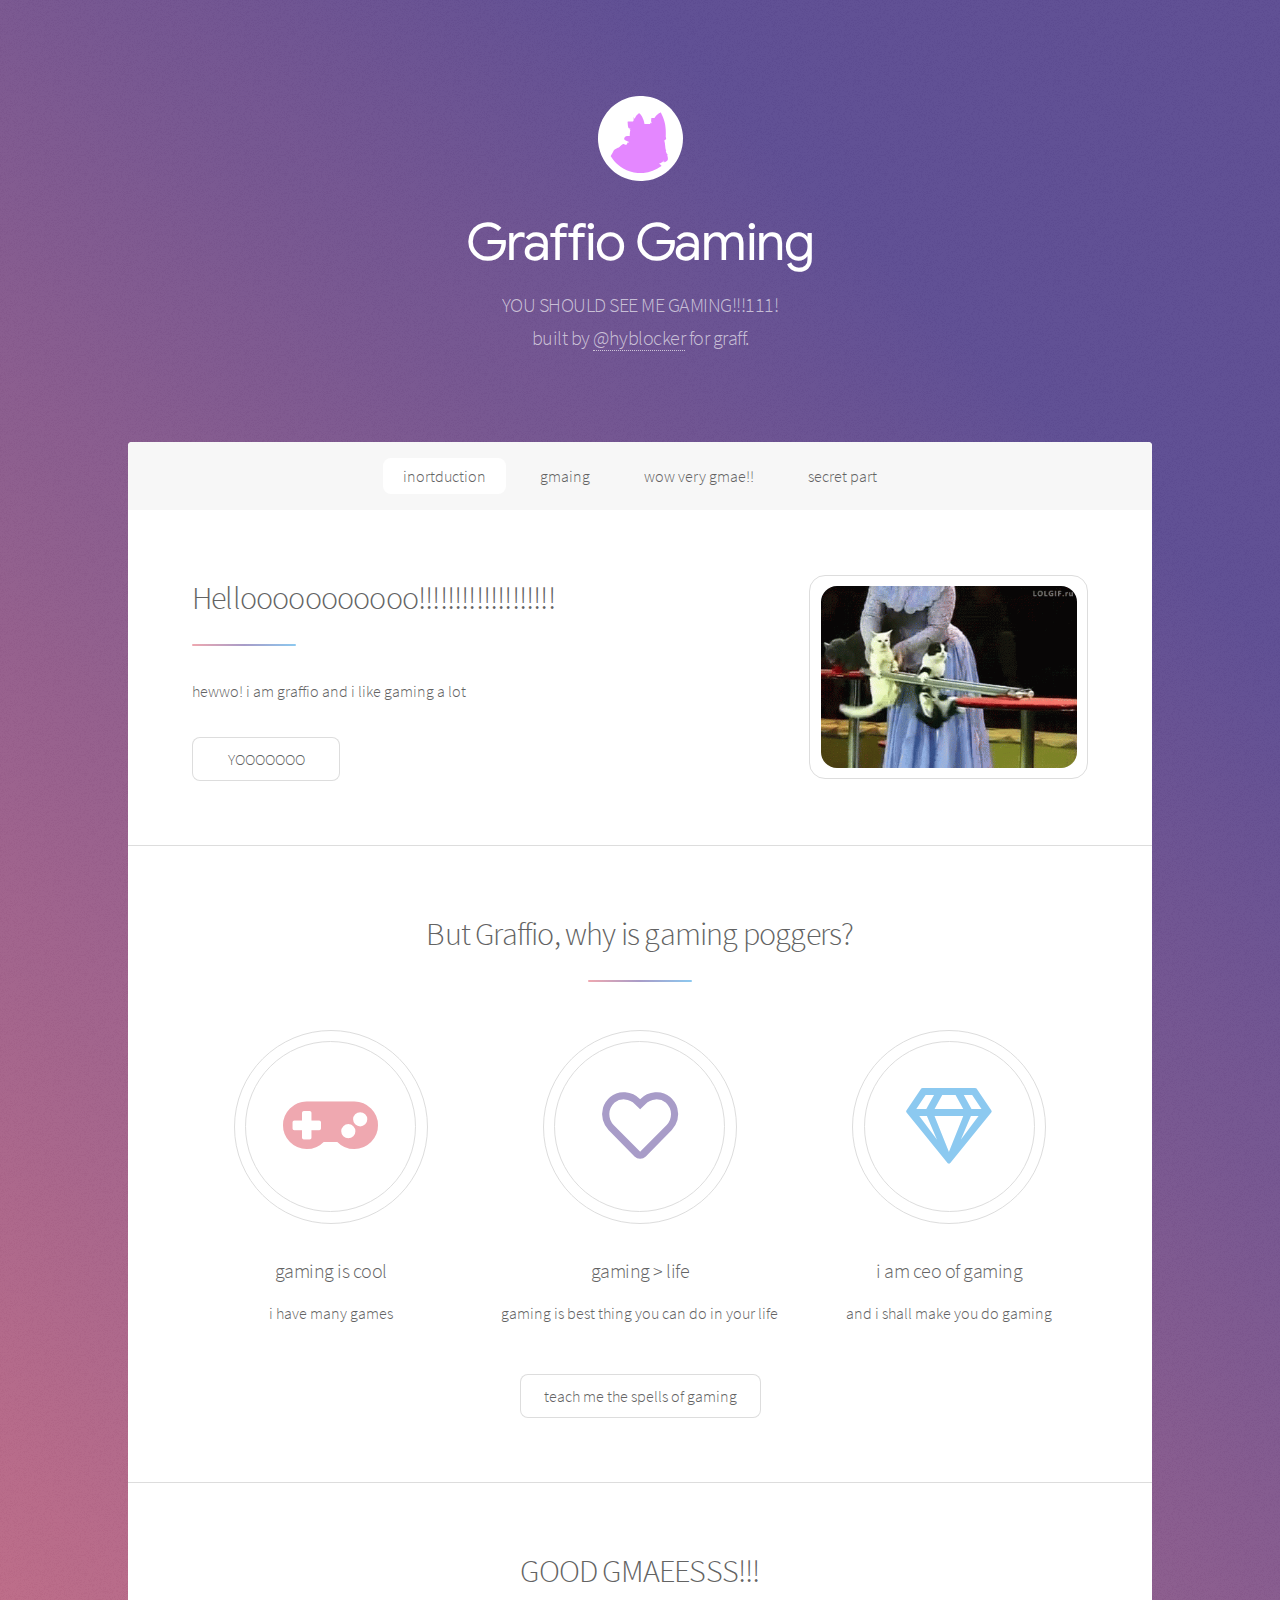
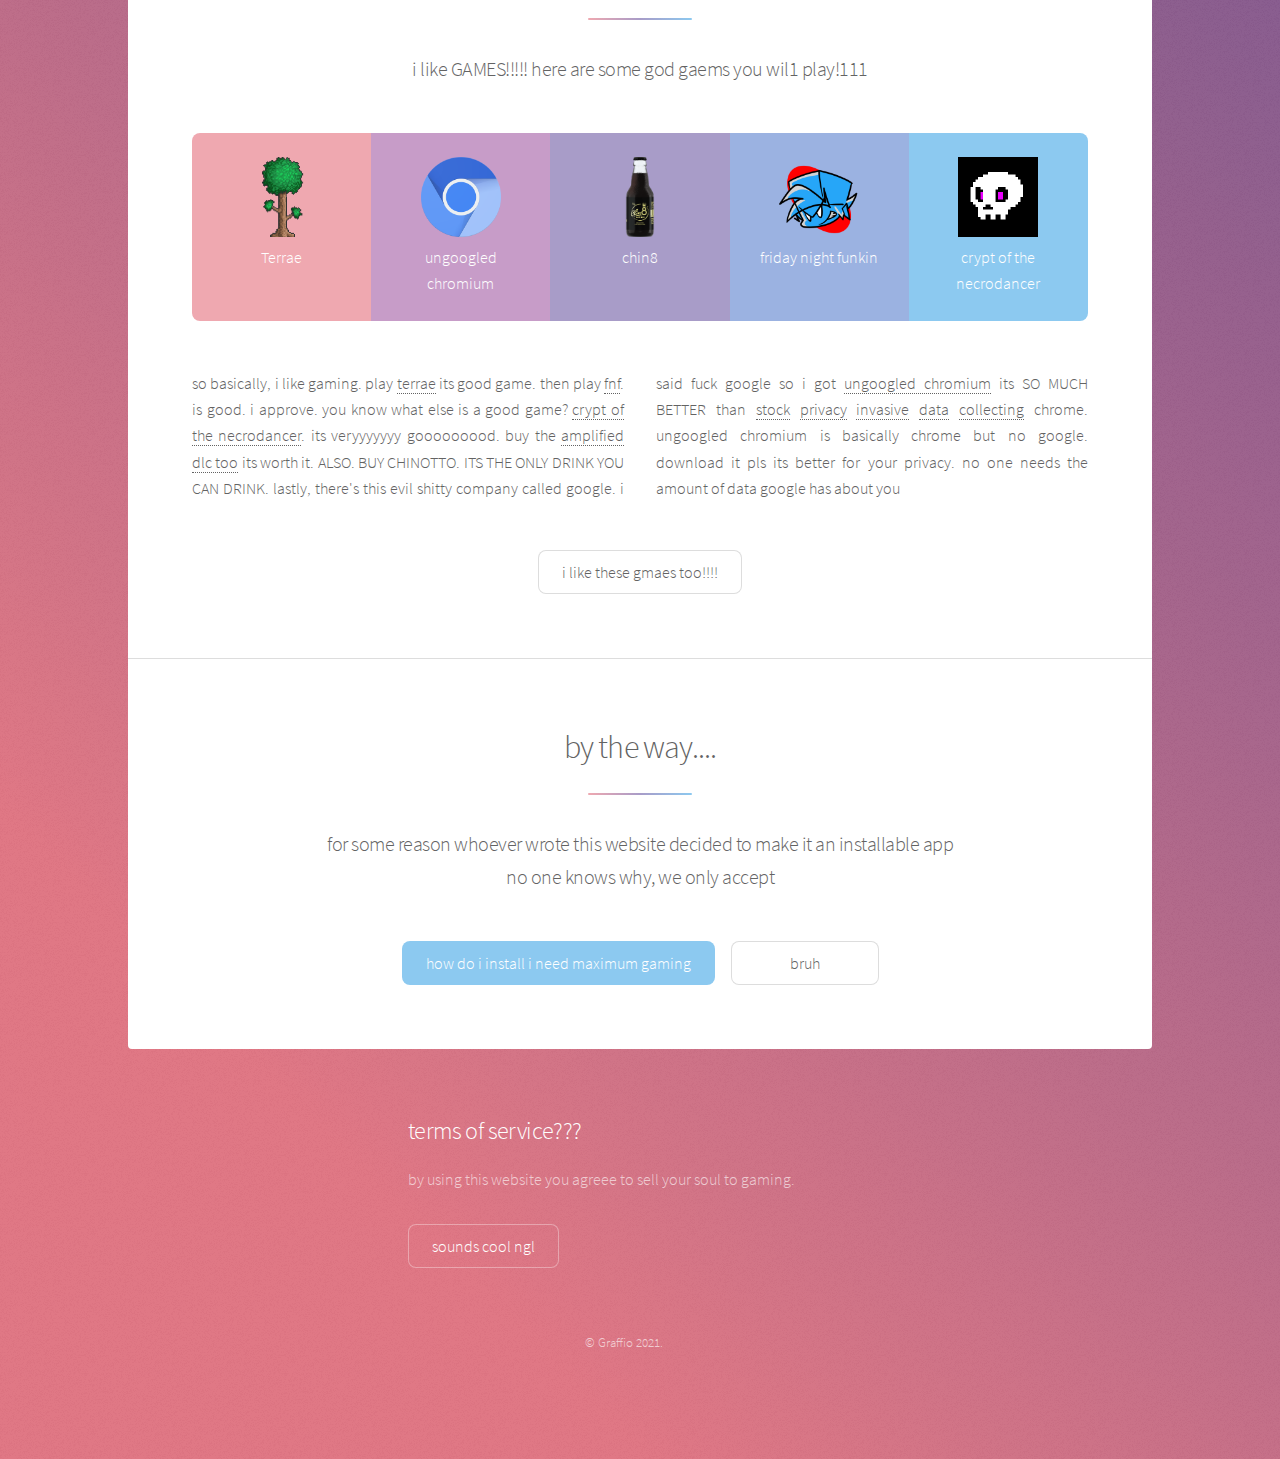
<file: index.html>
<!DOCTYPE HTML>
<html lang="en">
	<head>
		<!-- optimization because i like performance -->
 		<link rel="preload" href="/assets/webfonts/source-sans-pro-normal.woff2" as="font" type="font/woff2" crossorigin>
 		<link rel="preload" href="/assets/webfonts/google-sans-regular.woff2" as="font" type="font/woff2" crossorigin>
 		<link rel="preload" href="/assets/webfonts/fa-regular-400.woff2" as="font" type="font/woff2" crossorigin>
 		<link rel="preload" href="/assets/webfonts/fa-solid-900.woff2" as="font" type="font/woff2" crossorigin>

		<link rel="preload" href="/assets/css/fontawesome-all.min.css" as="style">
		<link rel="preload" href="/assets/css/fonts.css" as="style">
		<link rel="preload" href="/assets/css/main.css" as="style">

		<title>Graffio Gaming™</title>
		<meta charset="utf-8" />
		<meta name="viewport" content="width=device-width" />
		<link rel="stylesheet" href="/assets/css/main.css" />
		<noscript><link rel="stylesheet" href="/assets/css/noscript.css" /></noscript>
		
		<!-- favicons -->
		<link rel="apple-touch-icon" sizes="57x57" href="/apple-icon-57x57.png">
		<link rel="apple-touch-icon" sizes="60x60" href="/apple-icon-60x60.png">
		<link rel="apple-touch-icon" sizes="72x72" href="/apple-icon-72x72.png">
		<link rel="apple-touch-icon" sizes="76x76" href="/apple-icon-76x76.png">
		<link rel="apple-touch-icon" sizes="114x114" href="/apple-icon-114x114.png">
		<link rel="apple-touch-icon" sizes="120x120" href="/apple-icon-120x120.png">
		<link rel="apple-touch-icon" sizes="144x144" href="/apple-icon-144x144.png">
		<link rel="apple-touch-icon" sizes="152x152" href="/apple-icon-152x152.png">
		<link rel="apple-touch-icon" sizes="180x180" href="/apple-icon-180x180.png">
		<link rel="icon" type="image/png" sizes="192x192"  href="/android-icon-192x192.png">
		<link rel="icon" type="image/png" sizes="32x32" href="/favicon-32x32.png">
		<link rel="icon" type="image/png" sizes="96x96" href="/favicon-96x96.png">
		<link rel="icon" type="image/png" sizes="16x16" href="/favicon-16x16.png">
		<link rel="shortuct icon" href="/favicon.ico">
		<link rel="manifest" href="/manifest.json">
		<meta name="msapplication-TileColor" content="#CFC0E1">
		<meta name="msapplication-TileImage" content="/ms-icon-144x144.png">
		<meta name="theme-color" content="#CFC0E1">

		<!-- SEO LMAOO -->
		<meta property="og:type" content="website">
		<meta property="og:url" content="https://graffiogaming.com" />
		<meta name="type" content="website">
		<meta name="url" content="https://graffiogaming.com" />

		<meta content="Graffio Gaming™" property="og:title">
		<meta name="og:site_name" content="Graffio Gaming™">
		<meta name="twitter:title" content="Graffio Gaming™">
		<meta name="twitter:description" content="I AM THE CEO OF GAMING!!!!!!!!!!!">
		<meta name="twitter:image" content="">
		<meta name="og:image" content="">
		<meta content="I AM THE CEO OF GAMING!!!!!!!!!!!" property="og:description">
		<link rel="alternate" type="application/json+oembed" href="https://embeds.ga/oembed/?name=&url=&providername=Graffio+Gaming%E2%84%A2&providerurl=https%3A%2F%2Fwww.graffiogaming.com">

		<link rel="canonical" href="https://graffiogaming.com"/>
	</head>
	<body class="is-preload">

		<!-- Wrapper -->
			<div id="wrapper">

				<!-- Header -->
				<header id="header" class="alt">
					<span class="logo">
						<svg class="graffIcon" width="85px" height="85px" version="1.0" viewBox="0 0 3500 3500" xmlns="http://www.w3.org/2000/svg"><g transform="translate(0 3500) scale(.1 -.1)" fill="#fff"><path d="m17000 34993c-1952-60-3816-422-5605-1088-2094-780-3991-1938-5675-3463-243-221-755-725-990-977-3441-3681-5112-8561-4655-13592 226-2475 988-4890 2227-7053 637-1113 1378-2130 2256-3100 221-243 725-755 977-990 3681-3441 8561-5112 13592-4655 2475 226 4890 988 7053 2227 1113 637 2130 1378 3100 2256 243 221 755 725 990 977 3441 3681 5112 8561 4655 13592-226 2475-988 4890-2227 7053-637 1113-1378 2130-2256 3100-221 243-725 755-977 990-3009 2813-6830 4456-10930 4700-433 25-1121 36-1535 23z"/></g><g transform="translate(0 3500) scale(.1 -.1)"><path class="graffsvg" d="m25700 28187c-85-32-559-298-740-415-275-179-460-331-736-606-313-314-506-552-844-1044-133-195-156-223-174-217-12 3-86 20-166 37-128 28-164 32-310 32-188 1-672-30-711-45-30-12-25 11-74-309-55-364-69-526-70-810 0-206 4-275 19-360 22-126 79-302 146-453 55-121 58-141 31-176l-18-23-84 17c-46 9-156 45-244 80-88 34-186 70-218 80-55 17-58 17-77 0-11-10-20-24-20-30 0-7 25-78 55-159 52-138 101-244 142-308 30-48 16-51-203-38-458 26-1624 23-2150-6l-110-6-28 193c-85 601-202 1065-406 1609-239 640-544 1270-805 1665-174 263-328 448-581 695-251 245-295 281-347 287-55 6-137-10-203-41-64-29-251-191-628-541-307-285-527-590-756-1045-200-400-335-650-350-650-4 0-28 39-53 88-40 77-89 216-173 496-27 88-77 167-95 149-5-5-13-114-19-243s-19-327-30-440c-25-256-25-298 0-395 11-43 20-107 20-143 0-62-5-75-132-344l-132-280-81 6c-44 3-240 11-436 16-500 15-903 0-1384-51-104-11-230-23-278-26-61-4-90-10-94-20-3-7 5-34 16-59 19-40 24-84 42-367 83-1354 169-1829 383-2114 131-174 312-249 634-262 111-5 176-11 184-19 16-16-16-49-195-204-141-123-175-166-164-210 10-39 123-78 228-78 21 0 40-4 44-9 3-6-11-94-30-198-142-748-200-1300-223-2150-4-138-10-254-13-257s-111 1-240 9-347 15-485 15c-659 0-908-87-1240-432-121-127-186-218-244-341-106-226-105-425 2-605 45-75 154-190 244-257 162-122 459-281 804-430 160-69 765-312 834-335l39-12-6-57c-7-72-51-210-78-245-27-34-64-34-92 1-103 126-149 148-252 118-96-28-164-116-244-318-49-123-94-204-171-312-39-55-103-164-143-242l-71-141-66-6c-36-3-158-8-272-12l-208-6-82 78c-184 173-264 223-383 243-33 6-98 17-145 26-105 19-205 19-256 1-127-44-198-89-288-180-50-50-188-168-306-261-397-314-607-488-780-650-58-55-87-75-130-88-73-22-147-70-222-143-55-53-128-151-128-171 0-4-114-45-253-91-138-46-308-105-377-133-401-159-790-409-1070-689-157-156-273-316-370-511-23-46-113-205-200-354-185-317-310-540-405-720-38-71-99-178-136-236-146-229-325-557-392-720l-15-37 110-178c786-1279 1761-2420 2903-3399 643-552 1414-1097 2145-1517 1839-1057 3859-1684 5965-1852 416-33 614-40 1140-41 549 0 755 8 1205 46 2650 221 5152 1167 7293 2757 182 135 206 156 195 171-49 63-236 268-353 385-206 207-399 368-628 525-43 30-76 55-74 57s37 8 78 14c253 35 457 96 664 199 404 200 892 590 1239 989 49 56 91 100 94 98 10-10-162-340-235-451-85-128-140-199-265-336-43-47-78-89-78-94 0-4 12-5 28-2 219 39 486 201 634 383 43 54 54 62 59 47 20-49 2-224-30-306-14-37-14-37 7-37 17 0 271 95 412 155 128 54 338 166 444 237 126 84 281 227 361 333 273 363 312 819 135 1610-32 144-154 626-190 750-11 38-20 76-20 82 0 9 21 13 72 13 102 0 285 45 293 72 4 11 5 20 3 21-1 1-48 24-103 51-222 107-362 213-447 340-65 94-135 251-197 443-60 181-196 681-189 689 3 2 19-1 37-7 41-14 118-6 139 14 14 15 9 29-51 157-77 161-154 382-192 553-59 269-92 506-165 1222-90 878-120 1097-190 1392-16 67-39 182-50 255-39 241-75 369-127 444-23 35-25 45-21 115 9 148 47 176 252 188 132 7 137 8 166 36 17 16 49 63 71 105 23 41 98 174 168 295l126 220-2 65c-1 70-29 184-118 485l-56 190 12 420c26 891 16 1898-27 2590-77 1264-296 2562-605 3579-272 896-605 1704-1349 3279-22 47-41 72-62 83-41 21-117 27-158 11z" fill="currentColor"/></g></svg>
					</span>
					<h1 class="product-sans">Graffio Gaming</h1>
					<p>YOU SHOULD SEE ME GAMING!!!111!<br />
					built by <a rel=dns-prefetch href="https://twitter.com/hyblocker">@hyblocker</a> for graff</a>.</p>
				</header>

				<!-- Nav -->
				<nav id="nav">
					<ul>
						<li><a href="#intro" class="active">inortduction</a></li>
						<li><a href="#first">gmaing</a></li>
						<li><a href="#second">wow very gmae!!</a></li>
						<li><a href="#cta">secret part</a></li>
					</ul>
				</nav>

				<!-- Main -->
				<div id="main">

					<!-- Introduction -->
						<section id="intro" class="main">
							<div class="spotlight">
								<div class="content">
									<header class="major">
										<h2>Hellooooooooooo!!!!!!!!!!!!!!!!!!!</h2>
									</header>
									<p>hewwo! i am graffio and i like gaming a lot</p>
									<ul class="actions">
										<li><a href="/images/cat_olimpics.gif" class="button">YOOOOOOO</a></li>
									</ul>
								</div>
								<span class="image wide"><img src="/images/cat_olimpics.gif" alt="" /></span>
							</div>
						</section>

						<!-- gmaing -->
						<section id="first" class="main special">
							<header class="major">
								<h2>But Graffio, why is gaming poggers?</h2>
							</header>
							<ul class="features">
								<li>
									<span class="icon solid major style1 fa-gamepad"></span>
									<h3>gaming is cool</h3>
									<p>i have many games</p>
								</li>
								<li>
									<span class="icon major style3 fa-heart"></span>
									<h3>gaming > life</h3>
									<p>gaming is best thing you can do in your life</p>
								</li>
								<li>
									<span class="icon major style5 fa-gem"></span>
									<h3>i am ceo of gaming</h3>
									<p>and i shall make you do gaming</p>
								</li>
							</ul>
							<footer class="major">
								<ul class="actions special">
									<li><a href="/how-to-gaming.html" class="button">teach me the spells of gaming</a></li>
								</ul>
							</footer>
						</section>

						<!-- wow very game!!! -->
						<section id="second" class="main special">
							<header class="major">
								<h2>GOOD GMAEESSS!!!</h2>
								<p>i like GAMES!!!!! here are some god gaems you wil1 play!111</p>
							</header>
							<ul class="statistics">
								<a href="https://store.steampowered.com/app/105600/Terraria/">
									<li class="style1">
										<img class="cool-icon" alt="terraria" src="/images/terrae.png"></img>
										<strong></strong> Terrae
									</li>
								</a>
								<a href="https://ungoogled-software.github.io/">
									<li class="style2">
										<img class="cool-icon" alt="ungoogled chromium" src="/images/fuck-google-use-ungoogled-chromium.png"></img>
										<strong></strong> ungoogled chromium
									</li>
								</a>
								<a href="http://www.chin8neri.it/">
									<li class="style3">
										<img class="cool-icon" alt="chin8" src="/images/you-should-try-this-next-time-you-visit-pasta-land.png"></img>
										<strong></strong> chin8
									</li>
								</a>
								<a href="https://ninja-muffin24.itch.io/funkin/">
									<li class="style4">
										<img class="cool-icon" alt="friday night funkin'" src="/images/funkin-icon.png"></img>
										<strong></strong> friday night funkin
									</li>
								</a>
								<a href="https://store.steampowered.com/app/247080/Crypt_of_the_NecroDancer/">
									<li class="style5">
										<img class="cool-icon" alt="crypt of the necrodancer" src="/images/crypt-is-addictiveeeee.png"></img>
										<strong></strong> crypt of the necrodancer
									</li>
								</a>
							</ul>
							<p class="content">so basically, i like gaming. play
								<a href="https://store.steampowered.com/app/105600/Terraria/">terrae</a>
								its good game. then play <a href="https://ninja-muffin24.itch.io/funkin/">fnf</a>. is good. i approve. you know what else is a good game?
								<a href="https://store.steampowered.com/app/247080/Crypt_of_the_NecroDancer/">crypt of the necrodancer</a>. its veryyyyyyy gooooooood.
								buy the <a href="https://store.steampowered.com/bundle/2564/NecroDancer_AMPLIFIED_PACK/">amplified dlc too</a> its worth it. ALSO. BUY CHINOTTO. ITS THE ONLY DRINK YOU CAN DRINK.
								lastly, there's this evil shitty company called google. i said fuck google so i got <a href="https://ungoogled-software.github.io/">ungoogled chromium</a>
								its SO MUCH BETTER than
								<a href="https://www.independent.co.uk/life-style/gadgets-and-tech/news/google-chrome-incognito-mode-personal-data-private-browser-a8502386.html">stock</a>
								<a href="https://www.news18.com/news/tech/google-faces-5-billion-lawsuit-for-collecting-user-information-via-chromes-incognito-mode-2650635.html"> privacy</a>
								<a href="https://www.wired.com/story/google-tracks-you-privacy/"> invasive</a>
								<a href="https://www.cnet.com/how-to/google-collects-a-frightening-amount-of-data-about-you-you-can-find-and-delete-it-now/"> data</a>
								<a href="https://www.laptopmag.com/articles/keep-google-spying-kids-chromebook"> collecting</a>
								 chrome. ungoogled chromium is basically chrome but no google. download it pls its better for your privacy. no one needs the amount of data google has about you
							</p>
							<footer class="major">
								<ul class="actions special">
									<li><a href="/buy-games-now-i-have-gun.html" class="button">i like these gmaes too!!!!</a></li>
								</ul>
							</footer>
						</section>

						<!-- secret part -->
						<section id="cta" class="main special">
							<header class="major">
								<h2>by the way....</h2>
								<p>for some reason whoever wrote this website decided to make it an installable app</br>no one knows why, we only accept</p>
							</header>
							<footer class="major">
								<ul class="actions special">
									<li><a href="/install.html" class="button primary">how do i install i need maximum gaming</a></li>
									<li><a href="/shrug-lol.html" class="button">bruh</a></li>
								</ul>
							</footer>
						</section>

				</div>

				<!-- fake tos lmao -->
				<footer id="footer">
					<section class="center section">
						<h2>terms of service???</h2>
						<p>by using this website you agreee to sell your soul to gaming.</p>
						<ul class="actions">
							<li><a href="/terms.html" class="button">sounds cool ngl</a></li>
						</ul>
					</section>
					<p class="copyright">&copy; Graffio 2021.</p>
				</footer>

		</div>

		<!-- Scripts -->
		<script src="/assets/js/jquery.min.js"></script>
		<script src="/assets/js/jquery.scrollex.min.js"></script>
		<script src="/assets/js/jquery.scrolly.min.js"></script>
		<script src="/assets/js/browser.min.js"></script>
		<script src="/assets/js/breakpoints.min.js"></script>
		<script src="/assets/js/util.js"></script>
		<script src="/assets/js/main.js"></script>

	</body>
</html>
</file>
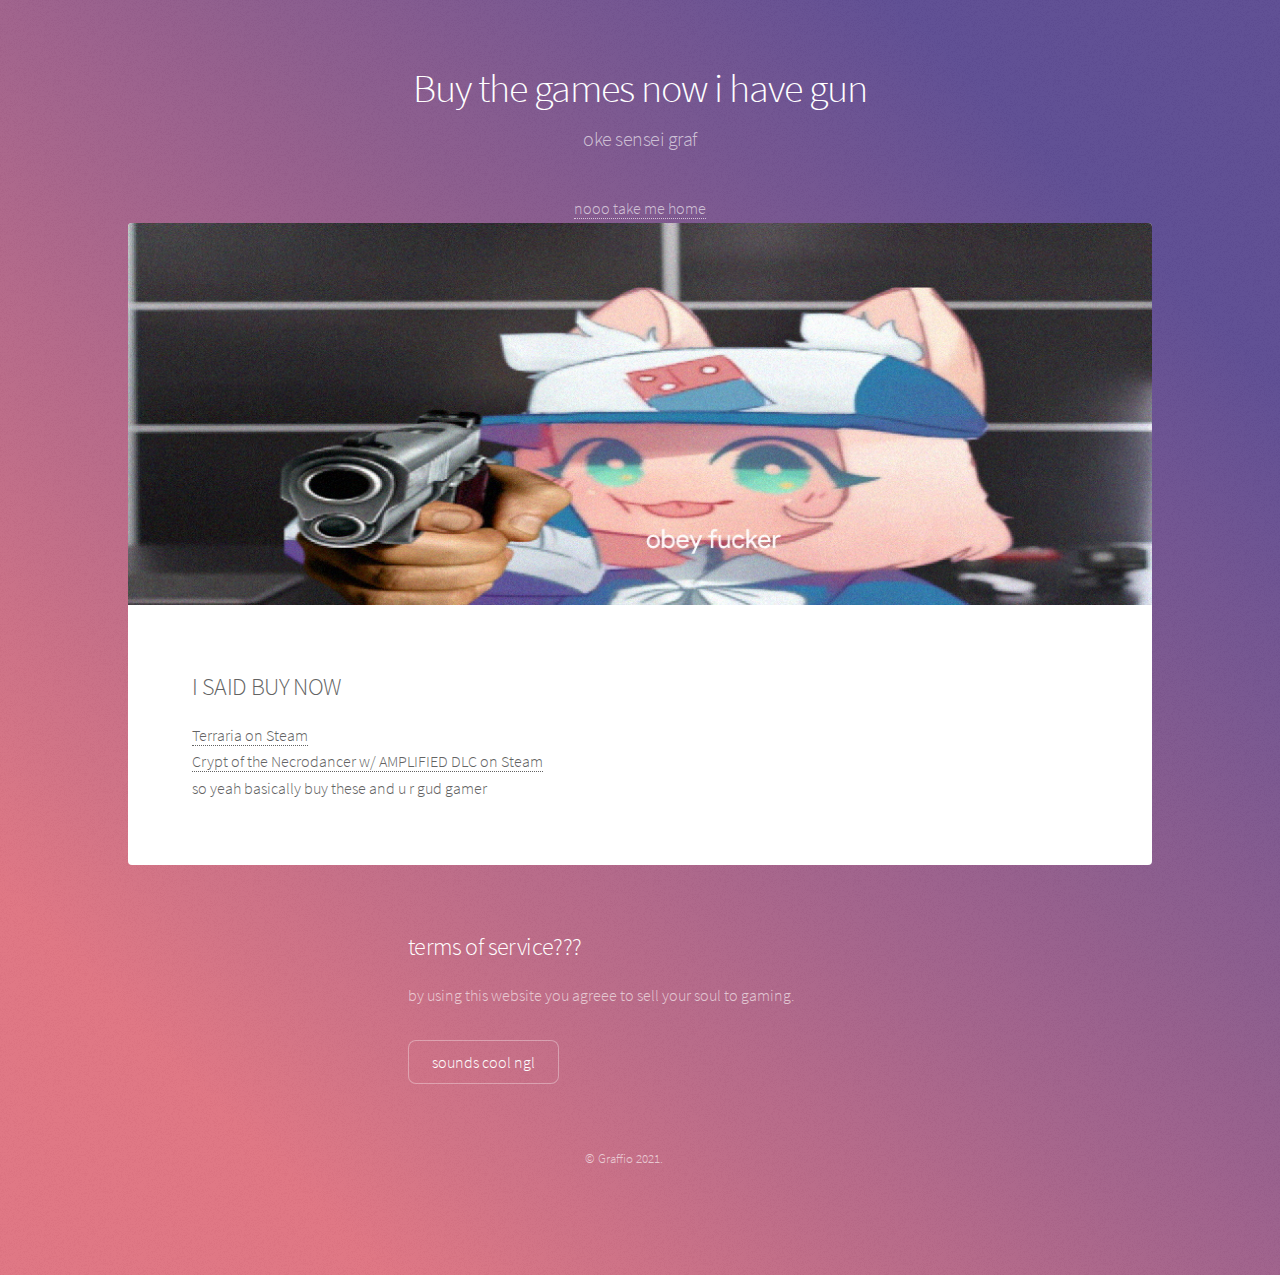
<file: buy-games-now-i-have-gun.html>
<!DOCTYPE HTML>
<html lang="en">
	<head>
		<!-- optimization because i like performance -->
 		<link rel="preload" href="/assets/webfonts/source-sans-pro-normal.woff2" as="font" type="font/woff2" crossorigin>
 		<link rel="preload" href="/assets/webfonts/google-sans-regular.woff2" as="font" type="font/woff2" crossorigin>

		<link rel="preload" href="/assets/css/fontawesome-all.min.css" as="style">
		<link rel="preload" href="/assets/css/fonts.css" as="style">
		<link rel="preload" href="/assets/css/main.css" as="style">

		<title>Buy now i have gun - Graffio Gaming™</title>
		<meta charset="utf-8" />
		<meta name="viewport" content="width=device-width" />
		<link rel="stylesheet" href="/assets/css/main.css" />
		<noscript><link rel="stylesheet" href="/assets/css/noscript.css" /></noscript>
		
		<!-- favicons -->
		<link rel="apple-touch-icon" sizes="57x57" href="/apple-icon-57x57.png">
		<link rel="apple-touch-icon" sizes="60x60" href="/apple-icon-60x60.png">
		<link rel="apple-touch-icon" sizes="72x72" href="/apple-icon-72x72.png">
		<link rel="apple-touch-icon" sizes="76x76" href="/apple-icon-76x76.png">
		<link rel="apple-touch-icon" sizes="114x114" href="/apple-icon-114x114.png">
		<link rel="apple-touch-icon" sizes="120x120" href="/apple-icon-120x120.png">
		<link rel="apple-touch-icon" sizes="144x144" href="/apple-icon-144x144.png">
		<link rel="apple-touch-icon" sizes="152x152" href="/apple-icon-152x152.png">
		<link rel="apple-touch-icon" sizes="180x180" href="/apple-icon-180x180.png">
		<link rel="icon" type="image/png" sizes="192x192"  href="/android-icon-192x192.png">
		<link rel="icon" type="image/png" sizes="32x32" href="/favicon-32x32.png">
		<link rel="icon" type="image/png" sizes="96x96" href="/favicon-96x96.png">
		<link rel="icon" type="image/png" sizes="16x16" href="/favicon-16x16.png">
		<link rel="shortuct icon" href="/favicon.ico">
		<link rel="manifest" href="/manifest.json">
		<meta name="msapplication-TileColor" content="#CFC0E1">
		<meta name="msapplication-TileImage" content="/ms-icon-144x144.png">
		<meta name="theme-color" content="#CFC0E1">

		<!-- SEO LMAOO -->
		<meta property="og:type" content="website">
		<meta property="og:url" content="https://graffiogaming.com/buy-games-now-i-have-gun.html" />
		<meta name="type" content="website">
		<meta name="url" content="https://graffiogaming.com/buy-games-now-i-have-gun.html" />

		<meta content="Buy now i have gun | Graffio Gaming™" property="og:title">
		<meta name="og:site_name" content="Graffio Gaming™">
		<meta name="twitter:title" content="Buy now i have gun | Graffio Gaming™">
		<meta name="twitter:description" content="I AM THE CEO OF GAMING!!!!!!!!!!!">
		<meta name="twitter:image" content="">
		<meta name="og:image" content="">
		<meta content="I AM THE CEO OF GAMING!!!!!!!!!!!" property="og:description">
		<link rel="alternate" type="application/json+oembed" href="https://embeds.ga/oembed/?name=&url=&providername=Graffio+Gaming%E2%84%A2&providerurl=https%3A%2F%2Fwww.graffiogaming.com">

		<link rel="canonical" href="https://graffiogaming.com"/>
	</head>
	<body class="is-preload">

		<!-- Wrapper -->
		<div id="wrapper">

			<!-- Header -->
			<header id="header">
				<h1>Buy the games now i have gun</h1>
				<p>oke sensei graf</p>
				<a href="/">nooo take me home</a>
			</header>

			<!-- Main -->
			<div id="main">

				<!-- Content -->
				<section id="content" class="main">
					<span class="image main"><img src="/images/graf-has-a-gun-fuck.jpg" alt="" /></span>
					<h2>I SAID BUY NOW</h2>
					<a href="https://store.steampowered.com/app/105600/Terraria/">Terraria on Steam</a>
					<br/>
					<a href="https://store.steampowered.com/bundle/2564/NecroDancer_AMPLIFIED_PACK/">Crypt of the Necrodancer w/ AMPLIFIED DLC on Steam</a>
					<p>so yeah basically buy these and u r gud gamer</p>
				</section>

			</div>

			<!-- fake tos lmao -->
			<footer id="footer">
					<section class="center section">
						<h2>terms of service???</h2>
						<p>by using this website you agreee to sell your soul to gaming.</p>
						<ul class="actions">
							<li><a href="/terms.html" class="button">sounds cool ngl</a></li>
						</ul>
				</section>
				<p class="copyright">&copy; Graffio 2021.</p>
			</footer>

		</div>

		<!-- Scripts -->
		<script src="/assets/js/jquery.min.js"></script>
		<script src="/assets/js/jquery.scrollex.min.js"></script>
		<script src="/assets/js/jquery.scrolly.min.js"></script>
		<script src="/assets/js/browser.min.js"></script>
		<script src="/assets/js/breakpoints.min.js"></script>
		<script src="/assets/js/util.js"></script>
		<script src="/assets/js/main.js"></script>

	</body>
</html>
</file>
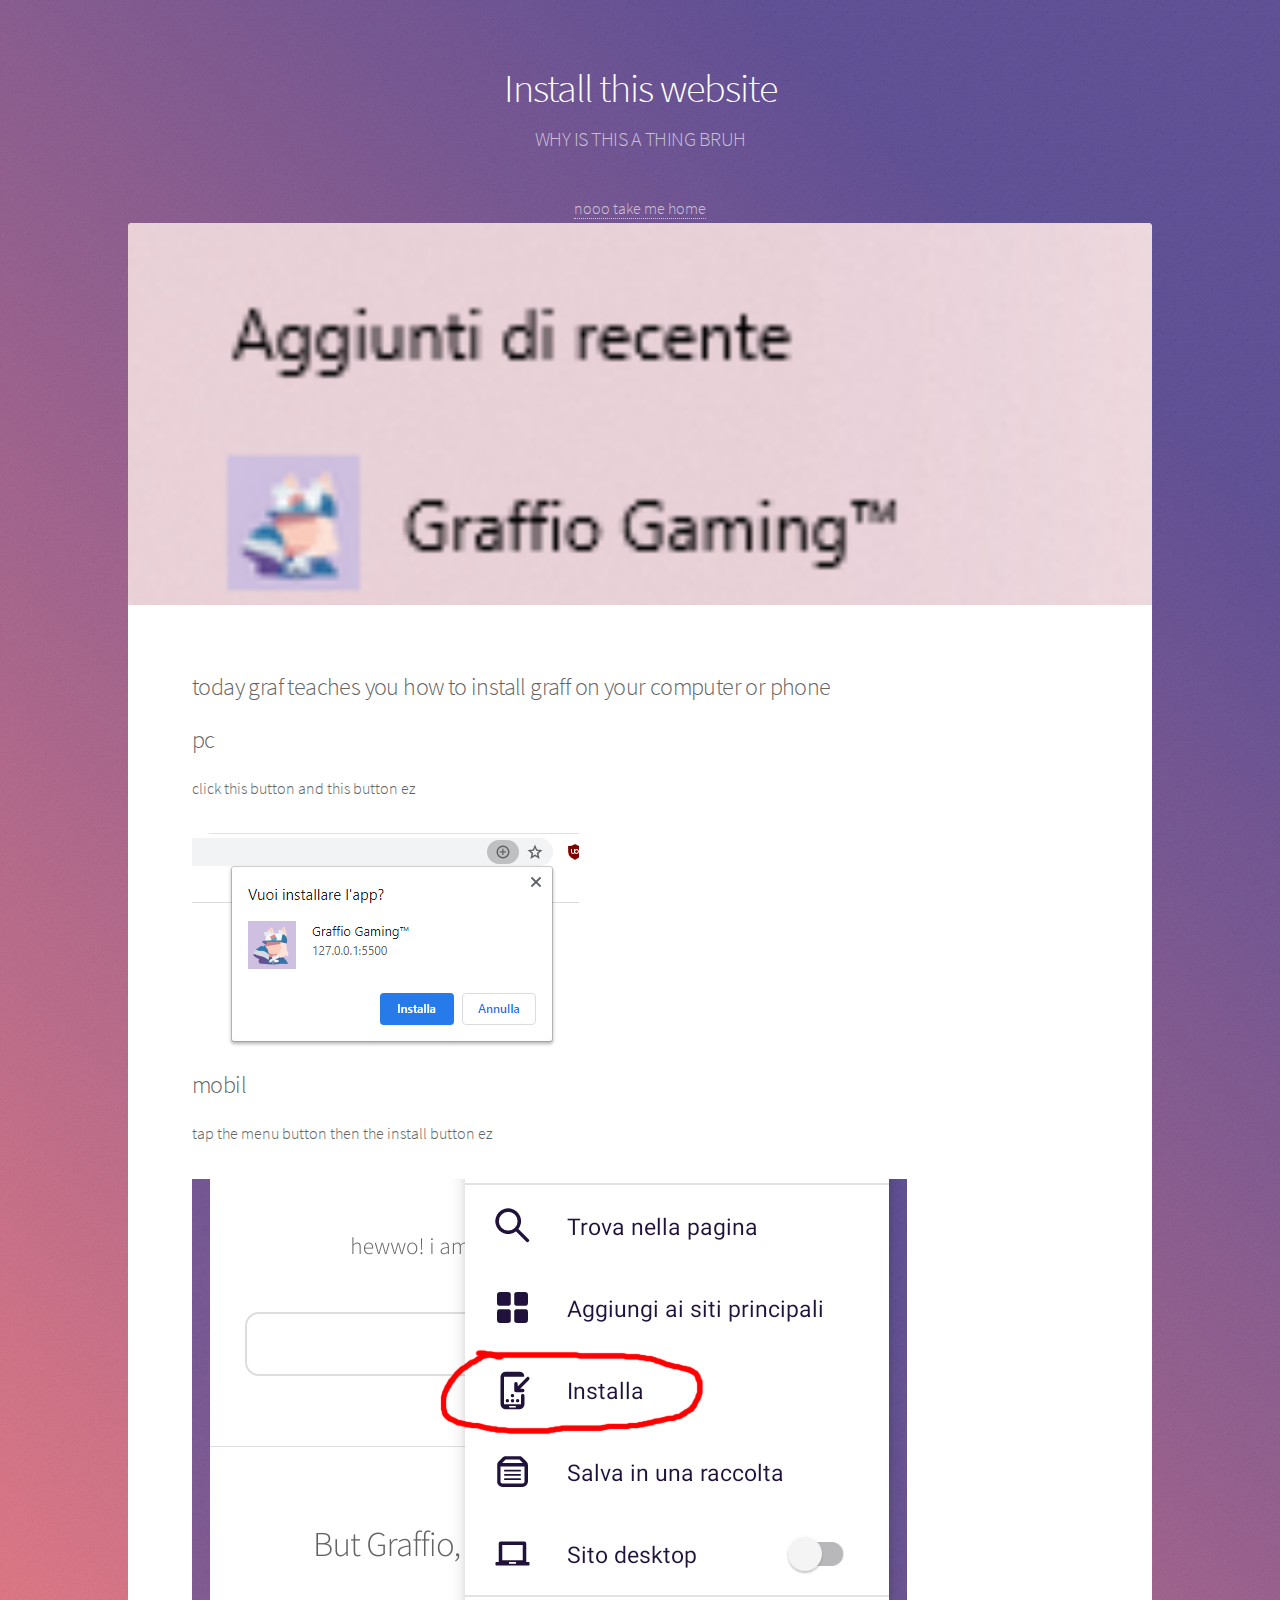
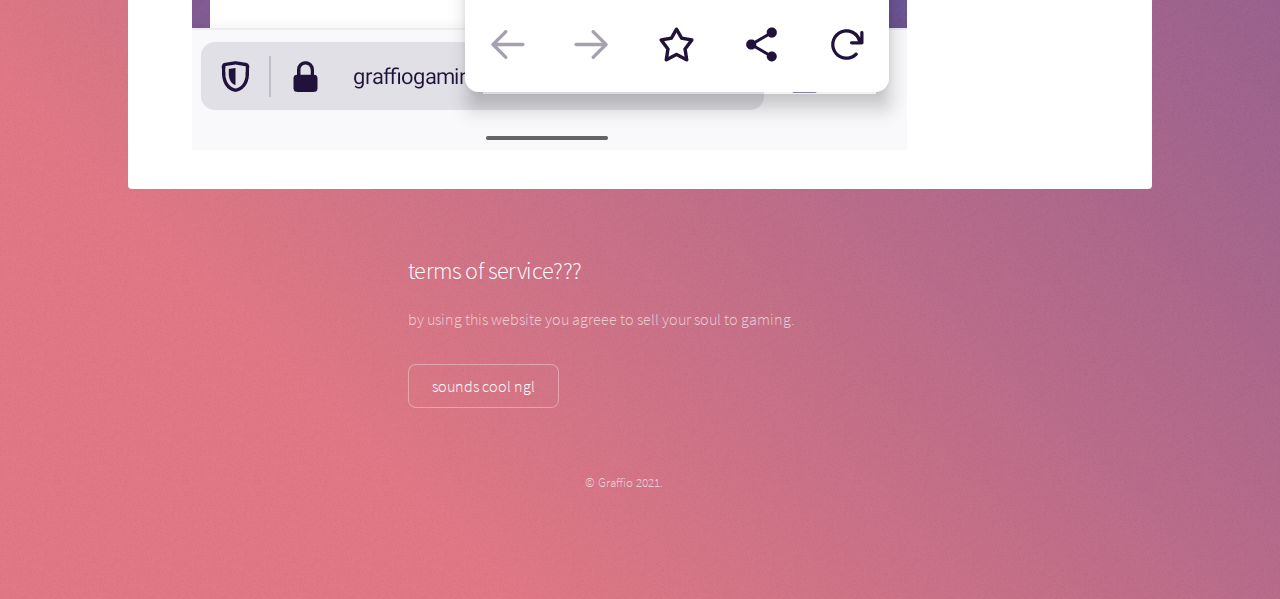
<file: install.html>
<!DOCTYPE HTML>
<html lang="en">
	<head>
		<!-- optimization because i like performance -->
 		<link rel="preload" href="/assets/webfonts/source-sans-pro-normal.woff2" as="font" type="font/woff2" crossorigin>
 		<link rel="preload" href="/assets/webfonts/google-sans-regular.woff2" as="font" type="font/woff2" crossorigin>

		<link rel="preload" href="/assets/css/fontawesome-all.min.css" as="style">
		<link rel="preload" href="/assets/css/fonts.css" as="style">
		<link rel="preload" href="/assets/css/main.css" as="style">

		<title>Installa Graffio Gaming™</title>
		<meta charset="utf-8" />
		<meta name="viewport" content="width=device-width" />
		<link rel="stylesheet" href="/assets/css/main.css" />
		<noscript><link rel="stylesheet" href="/assets/css/noscript.css" /></noscript>
		
		<!-- favicons -->
		<link rel="apple-touch-icon" sizes="57x57" href="/apple-icon-57x57.png">
		<link rel="apple-touch-icon" sizes="60x60" href="/apple-icon-60x60.png">
		<link rel="apple-touch-icon" sizes="72x72" href="/apple-icon-72x72.png">
		<link rel="apple-touch-icon" sizes="76x76" href="/apple-icon-76x76.png">
		<link rel="apple-touch-icon" sizes="114x114" href="/apple-icon-114x114.png">
		<link rel="apple-touch-icon" sizes="120x120" href="/apple-icon-120x120.png">
		<link rel="apple-touch-icon" sizes="144x144" href="/apple-icon-144x144.png">
		<link rel="apple-touch-icon" sizes="152x152" href="/apple-icon-152x152.png">
		<link rel="apple-touch-icon" sizes="180x180" href="/apple-icon-180x180.png">
		<link rel="icon" type="image/png" sizes="192x192"  href="/android-icon-192x192.png">
		<link rel="icon" type="image/png" sizes="32x32" href="/favicon-32x32.png">
		<link rel="icon" type="image/png" sizes="96x96" href="/favicon-96x96.png">
		<link rel="icon" type="image/png" sizes="16x16" href="/favicon-16x16.png">
		<link rel="shortuct icon" href="/favicon.ico">
		<link rel="manifest" href="/manifest.json">
		<meta name="msapplication-TileColor" content="#CFC0E1">
		<meta name="msapplication-TileImage" content="/ms-icon-144x144.png">
		<meta name="theme-color" content="#CFC0E1">

		<!-- SEO LMAOO -->
		<meta property="og:type" content="website">
		<meta property="og:url" content="https://graffiogaming.com/install.html" />
		<meta name="type" content="website">
		<meta name="url" content="https://graffiogaming.com/install.html" />
		
		<meta content="Installa Graffio Gaming™" property="og:title">
		<meta name="og:site_name" content="Graffio Gaming™">
		<meta name="twitter:title" content="Install Graffio Gaming™">
		<meta name="twitter:description" content="I AM THE CEO OF GAMING!!!!!!!!!!!">
		<meta name="twitter:image" content="">
		<meta name="og:image" content="">
		<meta content="I AM THE CEO OF GAMING!!!!!!!!!!!" property="og:description">
		<link rel="alternate" type="application/json+oembed" href="https://embeds.ga/oembed/?name=&url=&providername=Graffio+Gaming%E2%84%A2&providerurl=https%3A%2F%2Fwww.graffiogaming.com">

		<link rel="canonical" href="https://graffiogaming.com"/>
	</head>
	<body class="is-preload">

		<!-- Wrapper -->
		<div id="wrapper">

			<!-- Header -->
			<header id="header">
				<h1>Install this website</h1>
				<p>WHY IS THIS A THING BRUH</p>
				<a href="/">nooo take me home</a>
			</header>

			<!-- Main -->
			<div id="main">

				<!-- Content -->
				<section id="content" class="main">
					<span class="image main"><img src="/images/install-pwa.jpg" alt="" /></span>
					<h2>today graf teaches you how to install graff on your computer or phone</h2>
					<h2>pc</h2>
					<p>click this button and this button ez</p>
					<img src="/images/install-windoes.png"></img>
					<h2>mobil</h2>
					<p>tap the menu button then the install button ez</p>
					<img src="/images/install-phon.png"></img>
				</section>

			</div>

			<!-- fake tos lmao -->
			<footer id="footer">
					<section class="center section">
						<h2>terms of service???</h2>
						<p>by using this website you agreee to sell your soul to gaming.</p>
						<ul class="actions">
							<li><a href="/terms.html" class="button">sounds cool ngl</a></li>
						</ul>
				</section>
				<p class="copyright">&copy; Graffio 2021.</p>
			</footer>

		</div>

		<!-- Scripts -->
		<script src="/assets/js/jquery.min.js"></script>
		<script src="/assets/js/jquery.scrollex.min.js"></script>
		<script src="/assets/js/jquery.scrolly.min.js"></script>
		<script src="/assets/js/browser.min.js"></script>
		<script src="/assets/js/breakpoints.min.js"></script>
		<script src="/assets/js/util.js"></script>
		<script src="/assets/js/main.js"></script>

	</body>
</html>
</file>
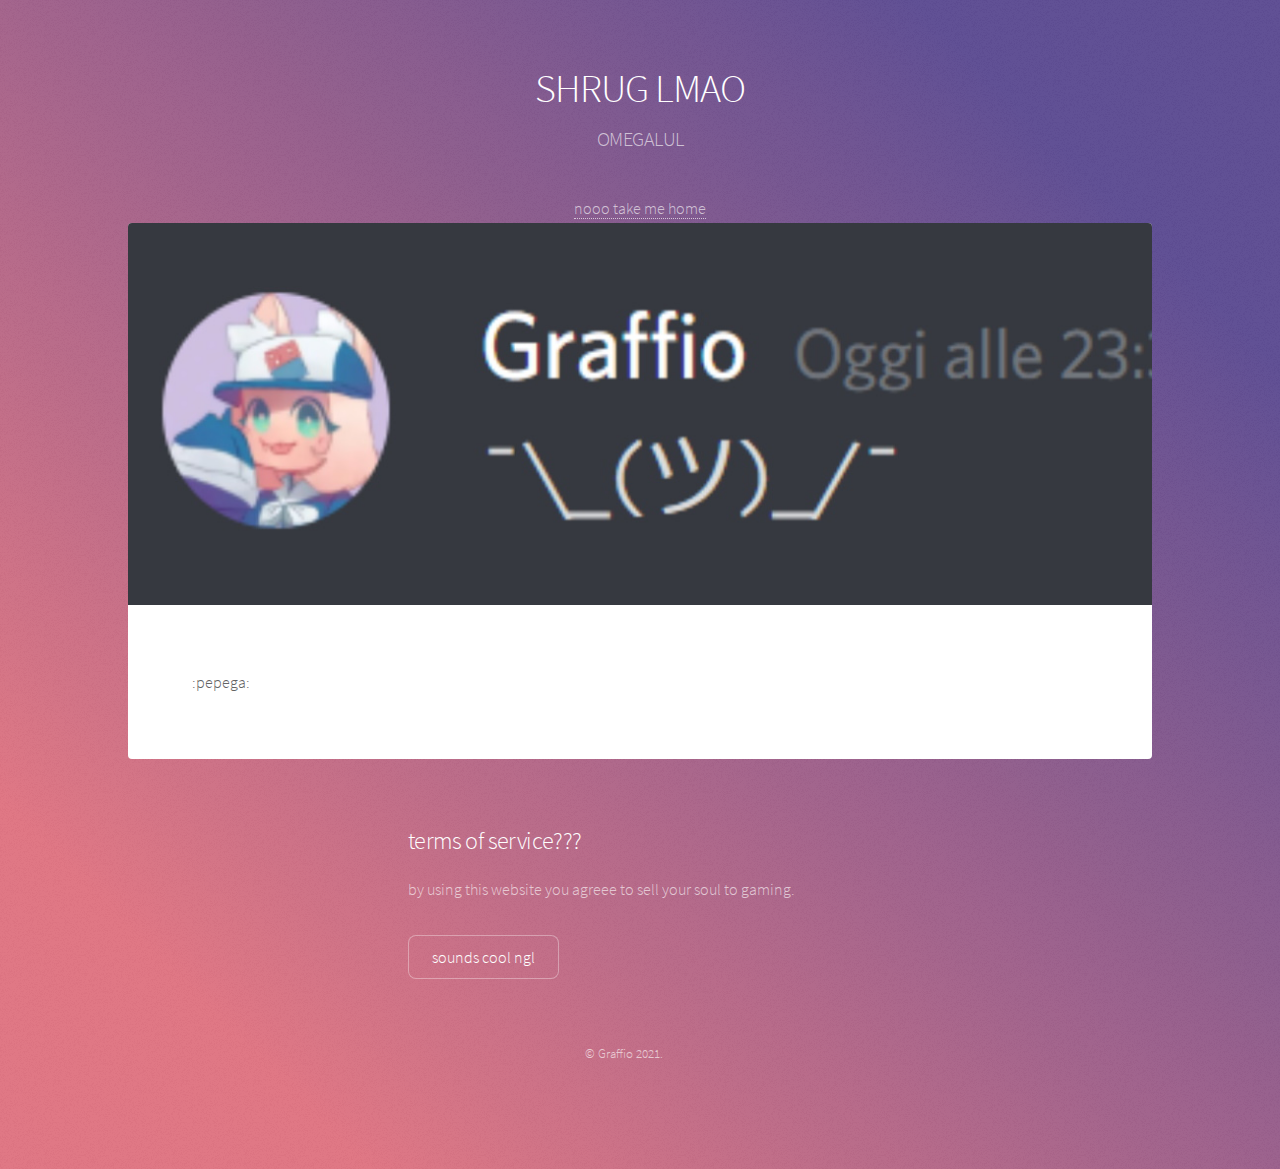
<file: shrug-lol.html>
<!DOCTYPE HTML>
<html lang="en">
	<head>
		<!-- optimization because i like performance -->
 		<link rel="preload" href="/assets/webfonts/source-sans-pro-normal.woff2" as="font" type="font/woff2" crossorigin>
 		<link rel="preload" href="/assets/webfonts/google-sans-regular.woff2" as="font" type="font/woff2" crossorigin>

		<link rel="preload" href="/assets/css/fontawesome-all.min.css" as="style">
		<link rel="preload" href="/assets/css/fonts.css" as="style">
		<link rel="preload" href="/assets/css/main.css" as="style">

		<title>SHRUG LMAO - Graffio Gaming™</title>
		<meta charset="utf-8" />
		<meta name="viewport" content="width=device-width" />
		<link rel="stylesheet" href="/assets/css/main.css" />
		<noscript><link rel="stylesheet" href="/assets/css/noscript.css" /></noscript>
		
		<!-- favicons -->
		<link rel="apple-touch-icon" sizes="57x57" href="/apple-icon-57x57.png">
		<link rel="apple-touch-icon" sizes="60x60" href="/apple-icon-60x60.png">
		<link rel="apple-touch-icon" sizes="72x72" href="/apple-icon-72x72.png">
		<link rel="apple-touch-icon" sizes="76x76" href="/apple-icon-76x76.png">
		<link rel="apple-touch-icon" sizes="114x114" href="/apple-icon-114x114.png">
		<link rel="apple-touch-icon" sizes="120x120" href="/apple-icon-120x120.png">
		<link rel="apple-touch-icon" sizes="144x144" href="/apple-icon-144x144.png">
		<link rel="apple-touch-icon" sizes="152x152" href="/apple-icon-152x152.png">
		<link rel="apple-touch-icon" sizes="180x180" href="/apple-icon-180x180.png">
		<link rel="icon" type="image/png" sizes="192x192"  href="/android-icon-192x192.png">
		<link rel="icon" type="image/png" sizes="32x32" href="/favicon-32x32.png">
		<link rel="icon" type="image/png" sizes="96x96" href="/favicon-96x96.png">
		<link rel="icon" type="image/png" sizes="16x16" href="/favicon-16x16.png">
		<link rel="shortuct icon" href="/favicon.ico">
		<link rel="manifest" href="/manifest.json">
		<meta name="msapplication-TileColor" content="#CFC0E1">
		<meta name="msapplication-TileImage" content="/ms-icon-144x144.png">
		<meta name="theme-color" content="#CFC0E1">

		<!-- SEO LMAOO -->
		<meta property="og:type" content="website">
		<meta property="og:url" content="https://graffiogaming.com/shrug-lol.html" />
		<meta name="type" content="website">
		<meta name="url" content="https://graffiogaming.com/shrug-lol.html" />
		
		<meta content="SHRUG LMAO | Graffio Gaming™" property="og:title">
		<meta name="og:site_name" content="Graffio Gaming™">
		<meta name="twitter:title" content="SHRUG LMAO | Graffio Gaming™">
		<meta name="twitter:description" content="I AM THE CEO OF GAMING!!!!!!!!!!!">
		<meta name="twitter:image" content="">
		<meta name="og:image" content="">
		<meta content="I AM THE CEO OF GAMING!!!!!!!!!!!" property="og:description">
		<link rel="alternate" type="application/json+oembed" href="https://embeds.ga/oembed/?name=&url=&providername=Graffio+Gaming%E2%84%A2&providerurl=https%3A%2F%2Fwww.graffiogaming.com">

		<link rel="canonical" href="https://graffiogaming.com"/>
	</head>
	<body class="is-preload">

		<!-- Wrapper -->
		<div id="wrapper">

			<!-- Header -->
			<header id="header">
				<h1>SHRUG LMAO</h1>
				<p>OMEGALUL</p>
				<a href="/">nooo take me home</a>
			</header>

			<!-- Main -->
			<div id="main">

				<!-- Content -->
				<section id="content" class="main">
					<span class="image main"><img src="/images/SHERUG.jpg" alt="" /></span>
					<p>:pepega:</p>
				</section>

			</div>

			<!-- fake tos lmao -->
			<footer id="footer">
					<section class="center section">
						<h2>terms of service???</h2>
						<p>by using this website you agreee to sell your soul to gaming.</p>
						<ul class="actions">
							<li><a href="/terms.html" class="button">sounds cool ngl</a></li>
						</ul>
				</section>
				<p class="copyright">&copy; Graffio 2021.</p>
			</footer>

		</div>

		<!-- Scripts -->
		<script src="/assets/js/jquery.min.js"></script>
		<script src="/assets/js/jquery.scrollex.min.js"></script>
		<script src="/assets/js/jquery.scrolly.min.js"></script>
		<script src="/assets/js/browser.min.js"></script>
		<script src="/assets/js/breakpoints.min.js"></script>
		<script src="/assets/js/util.js"></script>
		<script src="/assets/js/main.js"></script>

	</body>
</html>
</file>
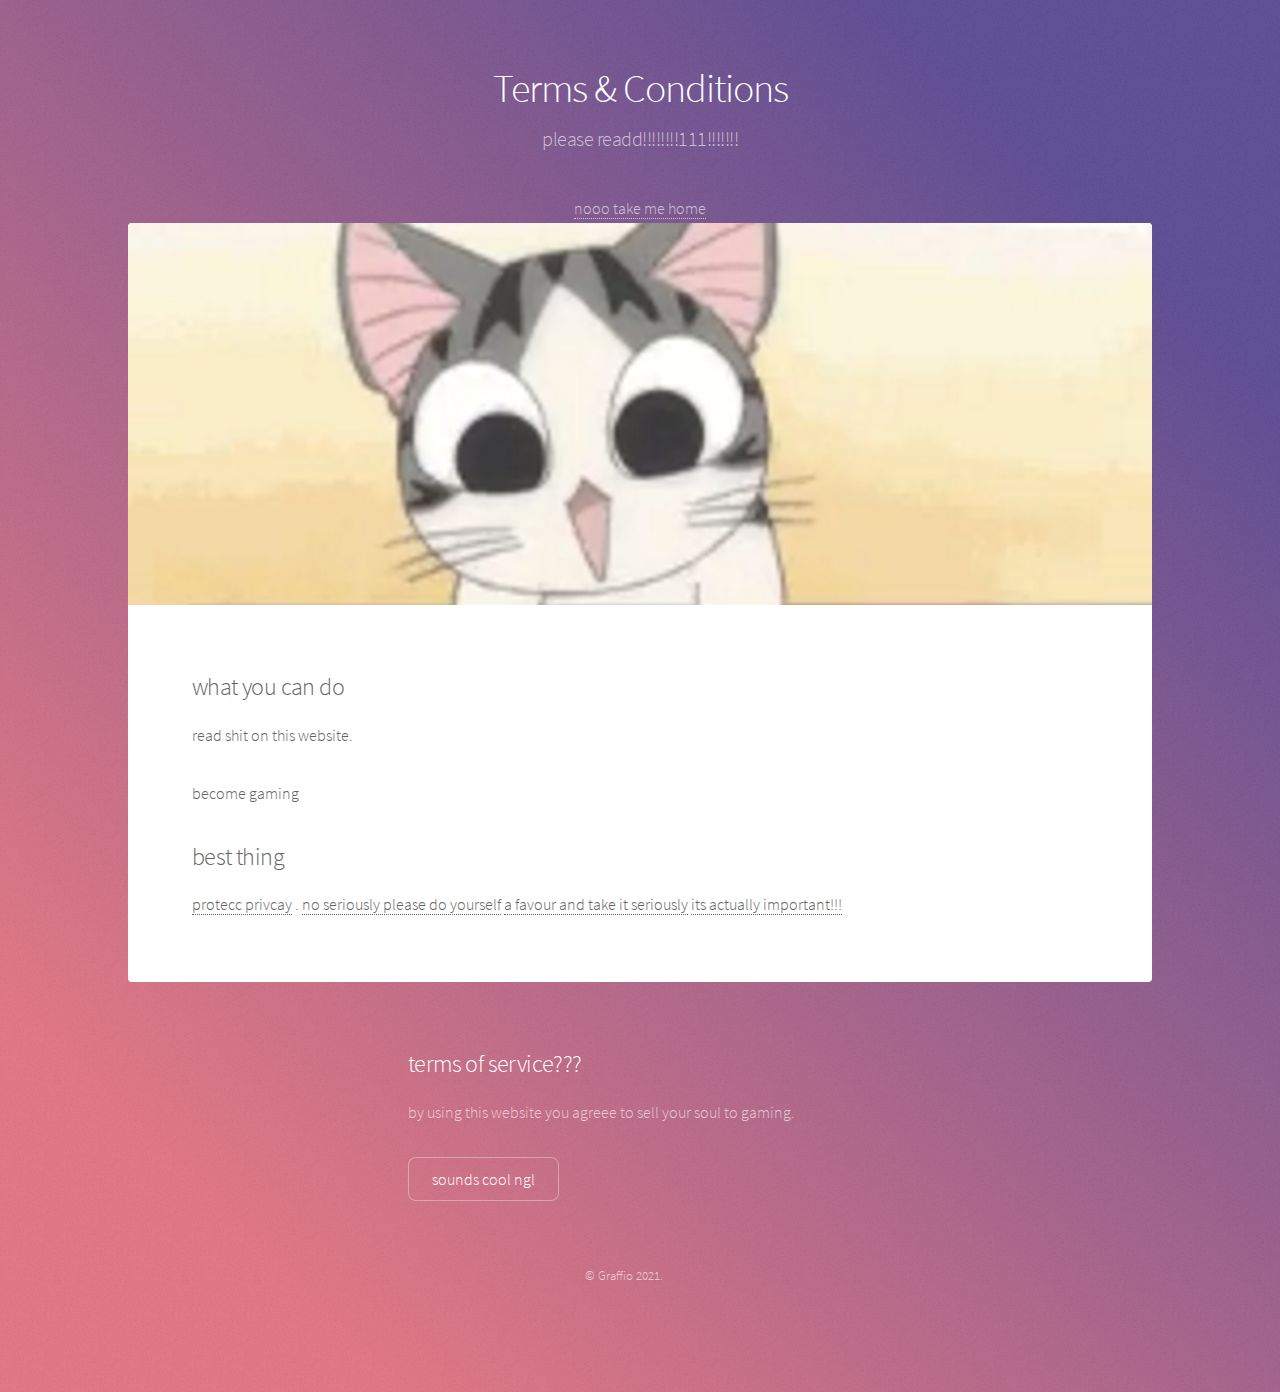
<file: terms.html>
<!DOCTYPE HTML>
<html lang="en">
	<head>
		<!-- optimization because i like performance -->
 		<link rel="preload" href="/assets/webfonts/source-sans-pro-normal.woff2" as="font" type="font/woff2" crossorigin>
 		<link rel="preload" href="/assets/webfonts/google-sans-regular.woff2" as="font" type="font/woff2" crossorigin>

		<link rel="preload" href="/assets/css/fontawesome-all.min.css" as="style">
		<link rel="preload" href="/assets/css/fonts.css" as="style">
		<link rel="preload" href="/assets/css/main.css" as="style">

		<title>Terms & Conditions - Graffio Gaming™</title>
		<meta charset="utf-8" />
		<meta name="viewport" content="width=device-width" />
		<link rel="stylesheet" href="/assets/css/main.css" />
		<noscript><link rel="stylesheet" href="/assets/css/noscript.css" /></noscript>
		
		<!-- favicons -->
		<link rel="apple-touch-icon" sizes="57x57" href="/apple-icon-57x57.png">
		<link rel="apple-touch-icon" sizes="60x60" href="/apple-icon-60x60.png">
		<link rel="apple-touch-icon" sizes="72x72" href="/apple-icon-72x72.png">
		<link rel="apple-touch-icon" sizes="76x76" href="/apple-icon-76x76.png">
		<link rel="apple-touch-icon" sizes="114x114" href="/apple-icon-114x114.png">
		<link rel="apple-touch-icon" sizes="120x120" href="/apple-icon-120x120.png">
		<link rel="apple-touch-icon" sizes="144x144" href="/apple-icon-144x144.png">
		<link rel="apple-touch-icon" sizes="152x152" href="/apple-icon-152x152.png">
		<link rel="apple-touch-icon" sizes="180x180" href="/apple-icon-180x180.png">
		<link rel="icon" type="image/png" sizes="192x192"  href="/android-icon-192x192.png">
		<link rel="icon" type="image/png" sizes="32x32" href="/favicon-32x32.png">
		<link rel="icon" type="image/png" sizes="96x96" href="/favicon-96x96.png">
		<link rel="icon" type="image/png" sizes="16x16" href="/favicon-16x16.png">
		<link rel="shortuct icon" href="/favicon.ico">
		<link rel="manifest" href="/manifest.json">
		<meta name="msapplication-TileColor" content="#CFC0E1">
		<meta name="msapplication-TileImage" content="/ms-icon-144x144.png">
		<meta name="theme-color" content="#CFC0E1">

		<!-- SEO LMAOO -->
		<meta property="og:type" content="website">
		<meta property="og:url" content="https://graffiogaming.com/terms.html" />
		<meta name="type" content="website">
		<meta name="url" content="https://graffiogaming.com/terms.html" />
		
		<meta content="Terms & Conditions | Graffio Gaming™" property="og:title">
		<meta name="og:site_name" content="Graffio Gaming™">
		<meta name="twitter:title" content="Terms & Conditions | Graffio Gaming™">
		<meta name="twitter:description" content="I AM THE CEO OF GAMING!!!!!!!!!!!">
		<meta name="twitter:image" content="">
		<meta name="og:image" content="">
		<meta content="I AM THE CEO OF GAMING!!!!!!!!!!!" property="og:description">
		<link rel="alternate" type="application/json+oembed" href="https://embeds.ga/oembed/?name=&url=&providername=Graffio+Gaming%E2%84%A2&providerurl=https%3A%2F%2Fwww.graffiogaming.com">

		<link rel="canonical" href="https://graffiogaming.com"/>
	</head>
	<body class="is-preload">

		<!-- Wrapper -->
		<div id="wrapper">

			<!-- Header -->
			<header id="header">
				<h1>Terms & Conditions</h1>
				<p>please readd!!!!!!!!111!!!!!!!</p>
				<a href="/">nooo take me home</a>
			</header>

			<!-- Main -->
			<div id="main">

				<!-- Content -->
				<section id="content" class="main">
					<span class="image main"><img src="/images/the-cat-loves-tos.jpg" alt="" /></span>
					<h2>what you can do</h2>
					<p>read shit on this website.</p>
					<p>become gaming</p>
					<h2>best thing</h2>
					<p><a href="https://spyware.neocities.org">protecc privcay</a>
					. <a href="https://privacytools.io">no seriously please do yourself</a> <a href="https://thenewoil.xyz">a favour and take it seriously</a> <a href="https://techlore.tech/">its actually important!!!</a></p>
				</section>

			</div>

			<!-- fake tos lmao -->
			<footer id="footer">
					<section class="center section">
						<h2>terms of service???</h2>
						<p>by using this website you agreee to sell your soul to gaming.</p>
						<ul class="actions">
							<li><a href="/terms.html" class="button">sounds cool ngl</a></li>
						</ul>
				</section>
				<p class="copyright">&copy; Graffio 2021.</p>
			</footer>

		</div>

		<!-- Scripts -->
		<script src="/assets/js/jquery.min.js"></script>
		<script src="/assets/js/jquery.scrollex.min.js"></script>
		<script src="/assets/js/jquery.scrolly.min.js"></script>
		<script src="/assets/js/browser.min.js"></script>
		<script src="/assets/js/breakpoints.min.js"></script>
		<script src="/assets/js/util.js"></script>
		<script src="/assets/js/main.js"></script>

	</body>
</html>
</file>
<file: assets/css/fonts.css>
/* latin */
@font-face {
    font-family: 'Source Sans Pro';
    font-style: normal;
    font-weight: 300;
    src: url("/assets/webfonts/source-sans-pro-normal.woff2") format('woff2');
    unicode-range: U+0000-00FF, U+0131, U+0152-0153, U+02BB-02BC, U+02C6, U+02DA, U+02DC, U+2000-206F, U+2074, U+20AC, U+2122, U+2191, U+2193, U+2212, U+2215, U+FEFF, U+FFFD;
	font-display: swap;
}

/* latin */
@font-face {
	font-family: 'Google Sans';
	font-style: normal;
	font-weight: 400;
	src: local('Google Sans Regular'), local(GoogleSans-Regular), url("/assets/webfonts/google-sans-regular.woff2") format("woff2");
	unicode-range: U+0000-00FF, U+0131, U+0152-0153, U+02BB-02BC, U+02C6, U+02DA, U+02DC, U+2000-206F, U+2074, U+20AC, U+2122, U+2191, U+2193, U+2212, U+2215, U+FEFF, U+FFFD;
	font-display: swap;
}
</file>
<file: assets/css/noscript.css>
/* Header */

body.is-preload #header.alt > * {
	opacity: 1;
}

body.is-preload #header.alt .logo {
	-moz-transform: none;
	-webkit-transform: none;
	-ms-transform: none;
	transform: none;
}
</file>
<file: assets/css/main.css>
@import url(/assets/css/fontawesome-all.min.css);
@import url(/assets/css/fonts.css);

.gameplay-video {
	width: 100%;
	height: 0%;
    margin-left: auto;
    margin-right: auto;
}
.cool-icon {
	width:  5rem;
	height: 5rem;
}
.statistics>a {
	-moz-flex: 1;
    -webkit-flex: 1;
    -ms-flex: 1;
    flex: 1;
    padding: 0;
    color: #ffffff;
    text-align: center;
}
.statistics>a>li {
	-moz-flex: 1;
    -webkit-flex: 1;
    -ms-flex: 1;
    flex: 1;
    padding: 1.5em;
    color: #ffffff;
    text-align: center;
	height: 100%;
}
.statistics>a:last-child>li {
    border-top-right-radius: 8px;
    border-bottom-right-radius: 8px;
}
.statistics>a:first-child>li {
    border-top-left-radius: 8px;
    border-bottom-left-radius: 8px;
}

.product-sans {
	font-family: 'Google Sans';
}
.graffsvg {
	color: #E487FF;
}

#footer .center.section {
	margin: auto;
}

.spotlight .image.wide {
	border-radius: 1em;
}

.spotlight .image.wide img {
	border-radius: 1em;
}

html, body, div, span, applet, object,
iframe, h1, h2, h3, h4, h5, h6, p, blockquote,
pre, a, abbr, acronym, address, big, cite,
code, del, dfn, em, img, ins, kbd, q, s, samp,
small, strike, strong, sub, sup, tt, var, b,
u, i, center, dl, dt, dd, ol, ul, li, fieldset,
form, label, legend, table, caption, tbody,
tfoot, thead, tr, th, td, article, aside,
canvas, details, embed, figure, figcaption,
footer, header, hgroup, menu, nav, output, ruby,
section, summary, time, mark, audio, video {
	margin: 0;
	padding: 0;
	border: 0;
	font-size: 100%;
	font: inherit;
	vertical-align: baseline;}

article, aside, details, figcaption, figure,
footer, header, hgroup, menu, nav, section {
	display: block;}

body {
	line-height: 1;
}

ol, ul {
	list-style: none;
}

blockquote, q {
	quotes: none;
}

	blockquote:before, blockquote:after, q:before, q:after {
		content: '';
		content: none;
	}

table {
	border-collapse: collapse;
	border-spacing: 0;
}

body {
	-webkit-text-size-adjust: none;
}

mark {
	background-color: transparent;
	color: inherit;
}

input::-moz-focus-inner {
	border: 0;
	padding: 0;
}

input, select, textarea {
	-moz-appearance: none;
	-webkit-appearance: none;
	-ms-appearance: none;
	appearance: none;
}

/* Basic */

	@-ms-viewport {
		width: device-width;
	}

	body {
		-ms-overflow-style: scrollbar;
	}

	@media screen and (max-width: 480px) {

		html, body {
			min-width: 320px;
		}

	}

	html {
		box-sizing: border-box;
	}

	*, *:before, *:after {
		box-sizing: inherit;
	}

	body {
		background-color: #935d8c;
		background-image: url("images/overlay.png"), -moz-linear-gradient(45deg, #e37682 15%, #5f4d93 85%);
		background-image: url("images/overlay.png"), -webkit-linear-gradient(45deg, #e37682 15%, #5f4d93 85%);
		background-image: url("images/overlay.png"), -ms-linear-gradient(45deg, #e37682 15%, #5f4d93 85%);
		background-image: url("images/overlay.png"), linear-gradient(45deg, #e37682 15%, #5f4d93 85%);
	}

		body.is-preload *, body.is-preload *:before, body.is-preload *:after {
			-moz-animation: none !important;
			-webkit-animation: none !important;
			-ms-animation: none !important;
			animation: none !important;
			-moz-transition: none !important;
			-webkit-transition: none !important;
			-ms-transition: none !important;
			transition: none !important;
		}

/* Type */

	body {
		background-color: #935d8c;
		color: rgba(255, 255, 255, 0.65);
	}

	body, input, select, textarea {
		font-family: "Source Sans Pro", Helvetica, sans-serif;
		font-size: 17pt;
		font-weight: 300;
		line-height: 1.65;
	}

		@media screen and (max-width: 1680px) {

			body, input, select, textarea {
				font-size: 14pt;
			}

		}

		@media screen and (max-width: 1280px) {

			body, input, select, textarea {
				font-size: 12pt;
			}

		}

		@media screen and (max-width: 360px) {

			body, input, select, textarea {
				font-size: 11pt;
			}

		}

	a {
		-moz-transition: color 0.2s ease, border-bottom 0.2s ease;
		-webkit-transition: color 0.2s ease, border-bottom 0.2s ease;
		-ms-transition: color 0.2s ease, border-bottom 0.2s ease;
		transition: color 0.2s ease, border-bottom 0.2s ease;
		text-decoration: none;
		border-bottom: dotted 1px;
		color: inherit;
	}

		a:hover {
			border-bottom-color: transparent;
		}

	strong, b {
		font-weight: 400;
	}

	em, i {
		font-style: italic;
	}

	p {
		margin: 0 0 2em 0;
	}

		p.content {
			-moz-columns: 20em 2;
			-webkit-columns: 20em 2;
			-ms-columns: 20em 2;
			columns: 20em 2;
			-moz-column-gap: 2em;
			-webkit-column-gap: 2em;
			-ms-column-gap: 2em;
			column-gap: 2em;
			text-align: justify;
		}

	h1, h2, h3, h4, h5, h6 {
		font-weight: 300;
		line-height: 1.5;
		margin: 0 0 0.7em 0;
		letter-spacing: -0.025em;
	}

		h1 a, h2 a, h3 a, h4 a, h5 a, h6 a {
			color: inherit;
			text-decoration: none;
		}

	h1 {
		font-size: 2.5em;
		line-height: 1.2;
	}

	h2 {
		font-size: 1.5em;
	}

	h3 {
		font-size: 1.25em;
	}

	h4 {
		font-size: 1.1em;
	}

	h5 {
		font-size: 0.9em;
	}

	h6 {
		font-size: 0.7em;
	}

	@media screen and (max-width: 736px) {

		h1 {
			font-size: 2em;
		}

	}

	sub {
		font-size: 0.8em;
		position: relative;
		top: 0.5em;
	}

	sup {
		font-size: 0.8em;
		position: relative;
		top: -0.5em;
	}

	blockquote {
		border-left: solid 4px;
		font-style: italic;
		margin: 0 0 2em 0;
		padding: 0.5em 0 0.5em 2em;
	}

	code {
		border-radius: 8px;
		border: solid 1px;
		font-family: "Courier New", monospace;
		font-size: 0.9em;
		margin: 0 0.25em;
		padding: 0.25em 0.65em;
	}

	pre {
		-webkit-overflow-scrolling: touch;
		font-family: "Courier New", monospace;
		font-size: 0.9em;
		margin: 0 0 2em 0;
	}

		pre code {
			display: block;
			line-height: 1.75;
			padding: 1em 1.5em;
			overflow-x: auto;
		}

	hr {
		border: 0;
		border-bottom: solid 1px;
		margin: 2em 0;
	}

		hr.major {
			margin: 3em 0;
		}

	.align-left {
		text-align: left;
	}

	.align-center {
		text-align: center;
	}

	.align-right {
		text-align: right;
	}

	input, select, textarea {
		color: #ffffff;
	}

	a:hover {
		color: #ffffff;
	}

	strong, b {
		color: #ffffff;
	}

	h1, h2, h3, h4, h5, h6 {
		color: #ffffff;
	}

	blockquote {
		border-left-color: rgba(255, 255, 255, 0.35);
	}

	code {
		background: rgba(255, 255, 255, 0.075);
		border-color: rgba(255, 255, 255, 0.35);
	}

	hr {
		border-bottom-color: rgba(255, 255, 255, 0.35);
	}

/* Row */

	.row {
		display: flex;
		flex-wrap: wrap;
		box-sizing: border-box;
		align-items: stretch;
	}

		.row > * {
			box-sizing: border-box;
		}

		.row.gtr-uniform > * > :last-child {
			margin-bottom: 0;
		}

		.row.aln-left {
			justify-content: flex-start;
		}

		.row.aln-center {
			justify-content: center;
		}

		.row.aln-right {
			justify-content: flex-end;
		}

		.row.aln-top {
			align-items: flex-start;
		}

		.row.aln-middle {
			align-items: center;
		}

		.row.aln-bottom {
			align-items: flex-end;
		}

		.row > .imp {
			order: -1;
		}

		.row > .col-1 {
			width: 8.33333%;
		}

		.row > .off-1 {
			margin-left: 8.33333%;
		}

		.row > .col-2 {
			width: 16.66667%;
		}

		.row > .off-2 {
			margin-left: 16.66667%;
		}

		.row > .col-3 {
			width: 25%;
		}

		.row > .off-3 {
			margin-left: 25%;
		}

		.row > .col-4 {
			width: 33.33333%;
		}

		.row > .off-4 {
			margin-left: 33.33333%;
		}

		.row > .col-5 {
			width: 41.66667%;
		}

		.row > .off-5 {
			margin-left: 41.66667%;
		}

		.row > .col-6 {
			width: 50%;
		}

		.row > .off-6 {
			margin-left: 50%;
		}

		.row > .col-7 {
			width: 58.33333%;
		}

		.row > .off-7 {
			margin-left: 58.33333%;
		}

		.row > .col-8 {
			width: 66.66667%;
		}

		.row > .off-8 {
			margin-left: 66.66667%;
		}

		.row > .col-9 {
			width: 75%;
		}

		.row > .off-9 {
			margin-left: 75%;
		}

		.row > .col-10 {
			width: 83.33333%;
		}

		.row > .off-10 {
			margin-left: 83.33333%;
		}

		.row > .col-11 {
			width: 91.66667%;
		}

		.row > .off-11 {
			margin-left: 91.66667%;
		}

		.row > .col-12 {
			width: 100%;
		}

		.row > .off-12 {
			margin-left: 100%;
		}

		.row.gtr-0 {
			margin-top: 0;
			margin-left: 0em;
		}

			.row.gtr-0 > * {
				padding: 0 0 0 0em;
			}

			.row.gtr-0.gtr-uniform {
				margin-top: 0em;
			}

				.row.gtr-0.gtr-uniform > * {
					padding-top: 0em;
				}

		.row.gtr-25 {
			margin-top: 0;
			margin-left: -0.375em;
		}

			.row.gtr-25 > * {
				padding: 0 0 0 0.375em;
			}

			.row.gtr-25.gtr-uniform {
				margin-top: -0.375em;
			}

				.row.gtr-25.gtr-uniform > * {
					padding-top: 0.375em;
				}

		.row.gtr-50 {
			margin-top: 0;
			margin-left: -0.75em;
		}

			.row.gtr-50 > * {
				padding: 0 0 0 0.75em;
			}

			.row.gtr-50.gtr-uniform {
				margin-top: -0.75em;
			}

				.row.gtr-50.gtr-uniform > * {
					padding-top: 0.75em;
				}

		.row {
			margin-top: 0;
			margin-left: -1.5em;
		}

			.row > * {
				padding: 0 0 0 1.5em;
			}

			.row.gtr-uniform {
				margin-top: -1.5em;
			}

				.row.gtr-uniform > * {
					padding-top: 1.5em;
				}

		.row.gtr-150 {
			margin-top: 0;
			margin-left: -2.25em;
		}

			.row.gtr-150 > * {
				padding: 0 0 0 2.25em;
			}

			.row.gtr-150.gtr-uniform {
				margin-top: -2.25em;
			}

				.row.gtr-150.gtr-uniform > * {
					padding-top: 2.25em;
				}

		.row.gtr-200 {
			margin-top: 0;
			margin-left: -3em;
		}

			.row.gtr-200 > * {
				padding: 0 0 0 3em;
			}

			.row.gtr-200.gtr-uniform {
				margin-top: -3em;
			}

				.row.gtr-200.gtr-uniform > * {
					padding-top: 3em;
				}

		@media screen and (max-width: 1680px) {

			.row {
				display: flex;
				flex-wrap: wrap;
				box-sizing: border-box;
				align-items: stretch;
			}

				.row > * {
					box-sizing: border-box;
				}

				.row.gtr-uniform > * > :last-child {
					margin-bottom: 0;
				}

				.row.aln-left {
					justify-content: flex-start;
				}

				.row.aln-center {
					justify-content: center;
				}

				.row.aln-right {
					justify-content: flex-end;
				}

				.row.aln-top {
					align-items: flex-start;
				}

				.row.aln-middle {
					align-items: center;
				}

				.row.aln-bottom {
					align-items: flex-end;
				}

				.row > .imp-xlarge {
					order: -1;
				}

				.row > .col-1-xlarge {
					width: 8.33333%;
				}

				.row > .off-1-xlarge {
					margin-left: 8.33333%;
				}

				.row > .col-2-xlarge {
					width: 16.66667%;
				}

				.row > .off-2-xlarge {
					margin-left: 16.66667%;
				}

				.row > .col-3-xlarge {
					width: 25%;
				}

				.row > .off-3-xlarge {
					margin-left: 25%;
				}

				.row > .col-4-xlarge {
					width: 33.33333%;
				}

				.row > .off-4-xlarge {
					margin-left: 33.33333%;
				}

				.row > .col-5-xlarge {
					width: 41.66667%;
				}

				.row > .off-5-xlarge {
					margin-left: 41.66667%;
				}

				.row > .col-6-xlarge {
					width: 50%;
				}

				.row > .off-6-xlarge {
					margin-left: 50%;
				}

				.row > .col-7-xlarge {
					width: 58.33333%;
				}

				.row > .off-7-xlarge {
					margin-left: 58.33333%;
				}

				.row > .col-8-xlarge {
					width: 66.66667%;
				}

				.row > .off-8-xlarge {
					margin-left: 66.66667%;
				}

				.row > .col-9-xlarge {
					width: 75%;
				}

				.row > .off-9-xlarge {
					margin-left: 75%;
				}

				.row > .col-10-xlarge {
					width: 83.33333%;
				}

				.row > .off-10-xlarge {
					margin-left: 83.33333%;
				}

				.row > .col-11-xlarge {
					width: 91.66667%;
				}

				.row > .off-11-xlarge {
					margin-left: 91.66667%;
				}

				.row > .col-12-xlarge {
					width: 100%;
				}

				.row > .off-12-xlarge {
					margin-left: 100%;
				}

				.row.gtr-0 {
					margin-top: 0;
					margin-left: 0em;
				}

					.row.gtr-0 > * {
						padding: 0 0 0 0em;
					}

					.row.gtr-0.gtr-uniform {
						margin-top: 0em;
					}

						.row.gtr-0.gtr-uniform > * {
							padding-top: 0em;
						}

				.row.gtr-25 {
					margin-top: 0;
					margin-left: -0.375em;
				}

					.row.gtr-25 > * {
						padding: 0 0 0 0.375em;
					}

					.row.gtr-25.gtr-uniform {
						margin-top: -0.375em;
					}

						.row.gtr-25.gtr-uniform > * {
							padding-top: 0.375em;
						}

				.row.gtr-50 {
					margin-top: 0;
					margin-left: -0.75em;
				}

					.row.gtr-50 > * {
						padding: 0 0 0 0.75em;
					}

					.row.gtr-50.gtr-uniform {
						margin-top: -0.75em;
					}

						.row.gtr-50.gtr-uniform > * {
							padding-top: 0.75em;
						}

				.row {
					margin-top: 0;
					margin-left: -1.5em;
				}

					.row > * {
						padding: 0 0 0 1.5em;
					}

					.row.gtr-uniform {
						margin-top: -1.5em;
					}

						.row.gtr-uniform > * {
							padding-top: 1.5em;
						}

				.row.gtr-150 {
					margin-top: 0;
					margin-left: -2.25em;
				}

					.row.gtr-150 > * {
						padding: 0 0 0 2.25em;
					}

					.row.gtr-150.gtr-uniform {
						margin-top: -2.25em;
					}

						.row.gtr-150.gtr-uniform > * {
							padding-top: 2.25em;
						}

				.row.gtr-200 {
					margin-top: 0;
					margin-left: -3em;
				}

					.row.gtr-200 > * {
						padding: 0 0 0 3em;
					}

					.row.gtr-200.gtr-uniform {
						margin-top: -3em;
					}

						.row.gtr-200.gtr-uniform > * {
							padding-top: 3em;
						}

		}

		@media screen and (max-width: 1280px) {

			.row {
				display: flex;
				flex-wrap: wrap;
				box-sizing: border-box;
				align-items: stretch;
			}

				.row > * {
					box-sizing: border-box;
				}

				.row.gtr-uniform > * > :last-child {
					margin-bottom: 0;
				}

				.row.aln-left {
					justify-content: flex-start;
				}

				.row.aln-center {
					justify-content: center;
				}

				.row.aln-right {
					justify-content: flex-end;
				}

				.row.aln-top {
					align-items: flex-start;
				}

				.row.aln-middle {
					align-items: center;
				}

				.row.aln-bottom {
					align-items: flex-end;
				}

				.row > .imp-large {
					order: -1;
				}

				.row > .col-1-large {
					width: 8.33333%;
				}

				.row > .off-1-large {
					margin-left: 8.33333%;
				}

				.row > .col-2-large {
					width: 16.66667%;
				}

				.row > .off-2-large {
					margin-left: 16.66667%;
				}

				.row > .col-3-large {
					width: 25%;
				}

				.row > .off-3-large {
					margin-left: 25%;
				}

				.row > .col-4-large {
					width: 33.33333%;
				}

				.row > .off-4-large {
					margin-left: 33.33333%;
				}

				.row > .col-5-large {
					width: 41.66667%;
				}

				.row > .off-5-large {
					margin-left: 41.66667%;
				}

				.row > .col-6-large {
					width: 50%;
				}

				.row > .off-6-large {
					margin-left: 50%;
				}

				.row > .col-7-large {
					width: 58.33333%;
				}

				.row > .off-7-large {
					margin-left: 58.33333%;
				}

				.row > .col-8-large {
					width: 66.66667%;
				}

				.row > .off-8-large {
					margin-left: 66.66667%;
				}

				.row > .col-9-large {
					width: 75%;
				}

				.row > .off-9-large {
					margin-left: 75%;
				}

				.row > .col-10-large {
					width: 83.33333%;
				}

				.row > .off-10-large {
					margin-left: 83.33333%;
				}

				.row > .col-11-large {
					width: 91.66667%;
				}

				.row > .off-11-large {
					margin-left: 91.66667%;
				}

				.row > .col-12-large {
					width: 100%;
				}

				.row > .off-12-large {
					margin-left: 100%;
				}

				.row.gtr-0 {
					margin-top: 0;
					margin-left: 0em;
				}

					.row.gtr-0 > * {
						padding: 0 0 0 0em;
					}

					.row.gtr-0.gtr-uniform {
						margin-top: 0em;
					}

						.row.gtr-0.gtr-uniform > * {
							padding-top: 0em;
						}

				.row.gtr-25 {
					margin-top: 0;
					margin-left: -0.375em;
				}

					.row.gtr-25 > * {
						padding: 0 0 0 0.375em;
					}

					.row.gtr-25.gtr-uniform {
						margin-top: -0.375em;
					}

						.row.gtr-25.gtr-uniform > * {
							padding-top: 0.375em;
						}

				.row.gtr-50 {
					margin-top: 0;
					margin-left: -0.75em;
				}

					.row.gtr-50 > * {
						padding: 0 0 0 0.75em;
					}

					.row.gtr-50.gtr-uniform {
						margin-top: -0.75em;
					}

						.row.gtr-50.gtr-uniform > * {
							padding-top: 0.75em;
						}

				.row {
					margin-top: 0;
					margin-left: -1.5em;
				}

					.row > * {
						padding: 0 0 0 1.5em;
					}

					.row.gtr-uniform {
						margin-top: -1.5em;
					}

						.row.gtr-uniform > * {
							padding-top: 1.5em;
						}

				.row.gtr-150 {
					margin-top: 0;
					margin-left: -2.25em;
				}

					.row.gtr-150 > * {
						padding: 0 0 0 2.25em;
					}

					.row.gtr-150.gtr-uniform {
						margin-top: -2.25em;
					}

						.row.gtr-150.gtr-uniform > * {
							padding-top: 2.25em;
						}

				.row.gtr-200 {
					margin-top: 0;
					margin-left: -3em;
				}

					.row.gtr-200 > * {
						padding: 0 0 0 3em;
					}

					.row.gtr-200.gtr-uniform {
						margin-top: -3em;
					}

						.row.gtr-200.gtr-uniform > * {
							padding-top: 3em;
						}

		}

		@media screen and (max-width: 980px) {

			.row {
				display: flex;
				flex-wrap: wrap;
				box-sizing: border-box;
				align-items: stretch;
			}

				.row > * {
					box-sizing: border-box;
				}

				.row.gtr-uniform > * > :last-child {
					margin-bottom: 0;
				}

				.row.aln-left {
					justify-content: flex-start;
				}

				.row.aln-center {
					justify-content: center;
				}

				.row.aln-right {
					justify-content: flex-end;
				}

				.row.aln-top {
					align-items: flex-start;
				}

				.row.aln-middle {
					align-items: center;
				}

				.row.aln-bottom {
					align-items: flex-end;
				}

				.row > .imp-medium {
					order: -1;
				}

				.row > .col-1-medium {
					width: 8.33333%;
				}

				.row > .off-1-medium {
					margin-left: 8.33333%;
				}

				.row > .col-2-medium {
					width: 16.66667%;
				}

				.row > .off-2-medium {
					margin-left: 16.66667%;
				}

				.row > .col-3-medium {
					width: 25%;
				}

				.row > .off-3-medium {
					margin-left: 25%;
				}

				.row > .col-4-medium {
					width: 33.33333%;
				}

				.row > .off-4-medium {
					margin-left: 33.33333%;
				}

				.row > .col-5-medium {
					width: 41.66667%;
				}

				.row > .off-5-medium {
					margin-left: 41.66667%;
				}

				.row > .col-6-medium {
					width: 50%;
				}

				.row > .off-6-medium {
					margin-left: 50%;
				}

				.row > .col-7-medium {
					width: 58.33333%;
				}

				.row > .off-7-medium {
					margin-left: 58.33333%;
				}

				.row > .col-8-medium {
					width: 66.66667%;
				}

				.row > .off-8-medium {
					margin-left: 66.66667%;
				}

				.row > .col-9-medium {
					width: 75%;
				}

				.row > .off-9-medium {
					margin-left: 75%;
				}

				.row > .col-10-medium {
					width: 83.33333%;
				}

				.row > .off-10-medium {
					margin-left: 83.33333%;
				}

				.row > .col-11-medium {
					width: 91.66667%;
				}

				.row > .off-11-medium {
					margin-left: 91.66667%;
				}

				.row > .col-12-medium {
					width: 100%;
				}

				.row > .off-12-medium {
					margin-left: 100%;
				}

				.row.gtr-0 {
					margin-top: 0;
					margin-left: 0em;
				}

					.row.gtr-0 > * {
						padding: 0 0 0 0em;
					}

					.row.gtr-0.gtr-uniform {
						margin-top: 0em;
					}

						.row.gtr-0.gtr-uniform > * {
							padding-top: 0em;
						}

				.row.gtr-25 {
					margin-top: 0;
					margin-left: -0.375em;
				}

					.row.gtr-25 > * {
						padding: 0 0 0 0.375em;
					}

					.row.gtr-25.gtr-uniform {
						margin-top: -0.375em;
					}

						.row.gtr-25.gtr-uniform > * {
							padding-top: 0.375em;
						}

				.row.gtr-50 {
					margin-top: 0;
					margin-left: -0.75em;
				}

					.row.gtr-50 > * {
						padding: 0 0 0 0.75em;
					}

					.row.gtr-50.gtr-uniform {
						margin-top: -0.75em;
					}

						.row.gtr-50.gtr-uniform > * {
							padding-top: 0.75em;
						}

				.row {
					margin-top: 0;
					margin-left: -1.5em;
				}

					.row > * {
						padding: 0 0 0 1.5em;
					}

					.row.gtr-uniform {
						margin-top: -1.5em;
					}

						.row.gtr-uniform > * {
							padding-top: 1.5em;
						}

				.row.gtr-150 {
					margin-top: 0;
					margin-left: -2.25em;
				}

					.row.gtr-150 > * {
						padding: 0 0 0 2.25em;
					}

					.row.gtr-150.gtr-uniform {
						margin-top: -2.25em;
					}

						.row.gtr-150.gtr-uniform > * {
							padding-top: 2.25em;
						}

				.row.gtr-200 {
					margin-top: 0;
					margin-left: -3em;
				}

					.row.gtr-200 > * {
						padding: 0 0 0 3em;
					}

					.row.gtr-200.gtr-uniform {
						margin-top: -3em;
					}

						.row.gtr-200.gtr-uniform > * {
							padding-top: 3em;
						}

		}

		@media screen and (max-width: 736px) {

			.row {
				display: flex;
				flex-wrap: wrap;
				box-sizing: border-box;
				align-items: stretch;
			}

				.row > * {
					box-sizing: border-box;
				}

				.row.gtr-uniform > * > :last-child {
					margin-bottom: 0;
				}

				.row.aln-left {
					justify-content: flex-start;
				}

				.row.aln-center {
					justify-content: center;
				}

				.row.aln-right {
					justify-content: flex-end;
				}

				.row.aln-top {
					align-items: flex-start;
				}

				.row.aln-middle {
					align-items: center;
				}

				.row.aln-bottom {
					align-items: flex-end;
				}

				.row > .imp-small {
					order: -1;
				}

				.row > .col-1-small {
					width: 8.33333%;
				}

				.row > .off-1-small {
					margin-left: 8.33333%;
				}

				.row > .col-2-small {
					width: 16.66667%;
				}

				.row > .off-2-small {
					margin-left: 16.66667%;
				}

				.row > .col-3-small {
					width: 25%;
				}

				.row > .off-3-small {
					margin-left: 25%;
				}

				.row > .col-4-small {
					width: 33.33333%;
				}

				.row > .off-4-small {
					margin-left: 33.33333%;
				}

				.row > .col-5-small {
					width: 41.66667%;
				}

				.row > .off-5-small {
					margin-left: 41.66667%;
				}

				.row > .col-6-small {
					width: 50%;
				}

				.row > .off-6-small {
					margin-left: 50%;
				}

				.row > .col-7-small {
					width: 58.33333%;
				}

				.row > .off-7-small {
					margin-left: 58.33333%;
				}

				.row > .col-8-small {
					width: 66.66667%;
				}

				.row > .off-8-small {
					margin-left: 66.66667%;
				}

				.row > .col-9-small {
					width: 75%;
				}

				.row > .off-9-small {
					margin-left: 75%;
				}

				.row > .col-10-small {
					width: 83.33333%;
				}

				.row > .off-10-small {
					margin-left: 83.33333%;
				}

				.row > .col-11-small {
					width: 91.66667%;
				}

				.row > .off-11-small {
					margin-left: 91.66667%;
				}

				.row > .col-12-small {
					width: 100%;
				}

				.row > .off-12-small {
					margin-left: 100%;
				}

				.row.gtr-0 {
					margin-top: 0;
					margin-left: 0em;
				}

					.row.gtr-0 > * {
						padding: 0 0 0 0em;
					}

					.row.gtr-0.gtr-uniform {
						margin-top: 0em;
					}

						.row.gtr-0.gtr-uniform > * {
							padding-top: 0em;
						}

				.row.gtr-25 {
					margin-top: 0;
					margin-left: -0.25em;
				}

					.row.gtr-25 > * {
						padding: 0 0 0 0.25em;
					}

					.row.gtr-25.gtr-uniform {
						margin-top: -0.25em;
					}

						.row.gtr-25.gtr-uniform > * {
							padding-top: 0.25em;
						}

				.row.gtr-50 {
					margin-top: 0;
					margin-left: -0.5em;
				}

					.row.gtr-50 > * {
						padding: 0 0 0 0.5em;
					}

					.row.gtr-50.gtr-uniform {
						margin-top: -0.5em;
					}

						.row.gtr-50.gtr-uniform > * {
							padding-top: 0.5em;
						}

				.row {
					margin-top: 0;
					margin-left: -1em;
				}

					.row > * {
						padding: 0 0 0 1em;
					}

					.row.gtr-uniform {
						margin-top: -1em;
					}

						.row.gtr-uniform > * {
							padding-top: 1em;
						}

				.row.gtr-150 {
					margin-top: 0;
					margin-left: -1.5em;
				}

					.row.gtr-150 > * {
						padding: 0 0 0 1.5em;
					}

					.row.gtr-150.gtr-uniform {
						margin-top: -1.5em;
					}

						.row.gtr-150.gtr-uniform > * {
							padding-top: 1.5em;
						}

				.row.gtr-200 {
					margin-top: 0;
					margin-left: -2em;
				}

					.row.gtr-200 > * {
						padding: 0 0 0 2em;
					}

					.row.gtr-200.gtr-uniform {
						margin-top: -2em;
					}

						.row.gtr-200.gtr-uniform > * {
							padding-top: 2em;
						}

		}

		@media screen and (max-width: 480px) {

			.row {
				display: flex;
				flex-wrap: wrap;
				box-sizing: border-box;
				align-items: stretch;
			}

				.row > * {
					box-sizing: border-box;
				}

				.row.gtr-uniform > * > :last-child {
					margin-bottom: 0;
				}

				.row.aln-left {
					justify-content: flex-start;
				}

				.row.aln-center {
					justify-content: center;
				}

				.row.aln-right {
					justify-content: flex-end;
				}

				.row.aln-top {
					align-items: flex-start;
				}

				.row.aln-middle {
					align-items: center;
				}

				.row.aln-bottom {
					align-items: flex-end;
				}

				.row > .imp-xsmall {
					order: -1;
				}

				.row > .col-1-xsmall {
					width: 8.33333%;
				}

				.row > .off-1-xsmall {
					margin-left: 8.33333%;
				}

				.row > .col-2-xsmall {
					width: 16.66667%;
				}

				.row > .off-2-xsmall {
					margin-left: 16.66667%;
				}

				.row > .col-3-xsmall {
					width: 25%;
				}

				.row > .off-3-xsmall {
					margin-left: 25%;
				}

				.row > .col-4-xsmall {
					width: 33.33333%;
				}

				.row > .off-4-xsmall {
					margin-left: 33.33333%;
				}

				.row > .col-5-xsmall {
					width: 41.66667%;
				}

				.row > .off-5-xsmall {
					margin-left: 41.66667%;
				}

				.row > .col-6-xsmall {
					width: 50%;
				}

				.row > .off-6-xsmall {
					margin-left: 50%;
				}

				.row > .col-7-xsmall {
					width: 58.33333%;
				}

				.row > .off-7-xsmall {
					margin-left: 58.33333%;
				}

				.row > .col-8-xsmall {
					width: 66.66667%;
				}

				.row > .off-8-xsmall {
					margin-left: 66.66667%;
				}

				.row > .col-9-xsmall {
					width: 75%;
				}

				.row > .off-9-xsmall {
					margin-left: 75%;
				}

				.row > .col-10-xsmall {
					width: 83.33333%;
				}

				.row > .off-10-xsmall {
					margin-left: 83.33333%;
				}

				.row > .col-11-xsmall {
					width: 91.66667%;
				}

				.row > .off-11-xsmall {
					margin-left: 91.66667%;
				}

				.row > .col-12-xsmall {
					width: 100%;
				}

				.row > .off-12-xsmall {
					margin-left: 100%;
				}

				.row.gtr-0 {
					margin-top: 0;
					margin-left: 0em;
				}

					.row.gtr-0 > * {
						padding: 0 0 0 0em;
					}

					.row.gtr-0.gtr-uniform {
						margin-top: 0em;
					}

						.row.gtr-0.gtr-uniform > * {
							padding-top: 0em;
						}

				.row.gtr-25 {
					margin-top: 0;
					margin-left: -0.3125em;
				}

					.row.gtr-25 > * {
						padding: 0 0 0 0.3125em;
					}

					.row.gtr-25.gtr-uniform {
						margin-top: -0.3125em;
					}

						.row.gtr-25.gtr-uniform > * {
							padding-top: 0.3125em;
						}

				.row.gtr-50 {
					margin-top: 0;
					margin-left: -0.625em;
				}

					.row.gtr-50 > * {
						padding: 0 0 0 0.625em;
					}

					.row.gtr-50.gtr-uniform {
						margin-top: -0.625em;
					}

						.row.gtr-50.gtr-uniform > * {
							padding-top: 0.625em;
						}

				.row {
					margin-top: 0;
					margin-left: -1.25em;
				}

					.row > * {
						padding: 0 0 0 1.25em;
					}

					.row.gtr-uniform {
						margin-top: -1.25em;
					}

						.row.gtr-uniform > * {
							padding-top: 1.25em;
						}

				.row.gtr-150 {
					margin-top: 0;
					margin-left: -1.875em;
				}

					.row.gtr-150 > * {
						padding: 0 0 0 1.875em;
					}

					.row.gtr-150.gtr-uniform {
						margin-top: -1.875em;
					}

						.row.gtr-150.gtr-uniform > * {
							padding-top: 1.875em;
						}

				.row.gtr-200 {
					margin-top: 0;
					margin-left: -2.5em;
				}

					.row.gtr-200 > * {
						padding: 0 0 0 2.5em;
					}

					.row.gtr-200.gtr-uniform {
						margin-top: -2.5em;
					}

						.row.gtr-200.gtr-uniform > * {
							padding-top: 2.5em;
						}

		}

/* Box */

	.box {
		border-radius: 8px;
		border: solid;
		margin-bottom: 2em;
		padding: 1.5em;
	}

		.box > :last-child,
		.box > :last-child > :last-child,
		.box > :last-child > :last-child > :last-child {
			margin-bottom: 0;
		}

		.box.alt {
			border: 0;
			border-radius: 0;
			padding: 0;
		}

	.box {
		border-color: rgba(255, 255, 255, 0.35);
	}

/* Button */

	input[type="submit"],
	input[type="reset"],
	input[type="button"],
	button,
	.button {
		-moz-appearance: none;
		-webkit-appearance: none;
		-ms-appearance: none;
		appearance: none;
		-moz-transition: background-color 0.2s ease-in-out, color 0.2s ease-in-out;
		-webkit-transition: background-color 0.2s ease-in-out, color 0.2s ease-in-out;
		-ms-transition: background-color 0.2s ease-in-out, color 0.2s ease-in-out;
		transition: background-color 0.2s ease-in-out, color 0.2s ease-in-out;
		border-radius: 8px;
		border: 0;
		cursor: pointer;
		display: inline-block;
		font-weight: 300;
		height: 2.75em;
		line-height: 2.75em;
		min-width: 9.25em;
		padding: 0 1.5em;
		text-align: center;
		text-decoration: none;
		white-space: nowrap;
	}

		input[type="submit"].icon,
		input[type="reset"].icon,
		input[type="button"].icon,
		button.icon,
		.button.icon {
			padding-left: 1.35em;
		}

			input[type="submit"].icon:before,
			input[type="reset"].icon:before,
			input[type="button"].icon:before,
			button.icon:before,
			.button.icon:before {
				margin-right: 0.5em;
			}

		input[type="submit"].fit,
		input[type="reset"].fit,
		input[type="button"].fit,
		button.fit,
		.button.fit {
			width: 100%;
		}

		input[type="submit"].small,
		input[type="reset"].small,
		input[type="button"].small,
		button.small,
		.button.small {
			font-size: 0.8em;
		}

		input[type="submit"].large,
		input[type="reset"].large,
		input[type="button"].large,
		button.large,
		.button.large {
			font-size: 1.35em;
		}

		input[type="submit"].disabled, input[type="submit"]:disabled,
		input[type="reset"].disabled,
		input[type="reset"]:disabled,
		input[type="button"].disabled,
		input[type="button"]:disabled,
		button.disabled,
		button:disabled,
		.button.disabled,
		.button:disabled {
			pointer-events: none;
			opacity: 0.25;
		}

		@media screen and (max-width: 736px) {

			input[type="submit"],
			input[type="reset"],
			input[type="button"],
			button,
			.button {
				min-width: 0;
			}

		}

	input[type="submit"],
	input[type="reset"],
	input[type="button"],
	button,
	.button {
		background-color: transparent;
		box-shadow: inset 0 0 0 1px rgba(255, 255, 255, 0.35);
		color: #ffffff !important;
	}

		input[type="submit"]:hover,
		input[type="reset"]:hover,
		input[type="button"]:hover,
		button:hover,
		.button:hover {
			background-color: rgba(255, 255, 255, 0.075);
		}

		input[type="submit"]:active,
		input[type="reset"]:active,
		input[type="button"]:active,
		button:active,
		.button:active {
			background-color: rgba(255, 255, 255, 0.2);
		}

		input[type="submit"].icon:before,
		input[type="reset"].icon:before,
		input[type="button"].icon:before,
		button.icon:before,
		.button.icon:before {
			color: rgba(255, 255, 255, 0.5);
		}

		input[type="submit"].primary,
		input[type="reset"].primary,
		input[type="button"].primary,
		button.primary,
		.button.primary {
			background-color: #8cc9f0;
			color: #ffffff !important;
			box-shadow: none;
		}

			input[type="submit"].primary:hover,
			input[type="reset"].primary:hover,
			input[type="button"].primary:hover,
			button.primary:hover,
			.button.primary:hover {
				background-color: #9acff2;
			}

			input[type="submit"].primary:active,
			input[type="reset"].primary:active,
			input[type="button"].primary:active,
			button.primary:active,
			.button.primary:active {
				background-color: #7ec3ee;
			}

			input[type="submit"].primary.icon:before,
			input[type="reset"].primary.icon:before,
			input[type="button"].primary.icon:before,
			button.primary.icon:before,
			.button.primary.icon:before {
				color: #ffffff !important;
			}

/* Form */

	form {
		margin: 0 0 2em 0;
	}

	label {
		display: block;
		font-size: 0.9em;
		font-weight: 400;
		margin: 0 0 1em 0;
	}

	input[type="text"],
	input[type="password"],
	input[type="email"],
	select,
	textarea {
		-moz-appearance: none;
		-webkit-appearance: none;
		-ms-appearance: none;
		appearance: none;
		border-radius: 8px;
		border: solid 1px;
		color: inherit;
		display: block;
		outline: 0;
		padding: 0 1em;
		text-decoration: none;
		width: 100%;
	}

		input[type="text"]:invalid,
		input[type="password"]:invalid,
		input[type="email"]:invalid,
		select:invalid,
		textarea:invalid {
			box-shadow: none;
		}

	select {
		background-size: 1.25rem;
		background-repeat: no-repeat;
		background-position: calc(100% - 1rem) center;
		height: 2.75em;
		padding-right: 2.75em;
		text-overflow: ellipsis;
	}

		select:focus::-ms-value {
			background-color: transparent;
		}

		select::-ms-expand {
			display: none;
		}

	input[type="text"],
	input[type="password"],
	input[type="email"],
	select {
		height: 2.75em;
	}

	textarea {
		padding: 0.75em 1em;
	}

	input[type="checkbox"],
	input[type="radio"] {
		-moz-appearance: none;
		-webkit-appearance: none;
		-ms-appearance: none;
		appearance: none;
		display: block;
		float: left;
		margin-right: -2em;
		opacity: 0;
		width: 1em;
		z-index: -1;
	}

		input[type="checkbox"] + label,
		input[type="radio"] + label {
			text-decoration: none;
			cursor: pointer;
			display: inline-block;
			font-size: 1em;
			font-weight: 300;
			padding-left: 2.4em;
			padding-right: 0.75em;
			position: relative;
		}

			input[type="checkbox"] + label:before,
			input[type="radio"] + label:before {
				-moz-osx-font-smoothing: grayscale;
				-webkit-font-smoothing: antialiased;
				display: inline-block;
				font-style: normal;
				font-variant: normal;
				text-rendering: auto;
				line-height: 1;
				text-transform: none !important;
				font-family: 'Font Awesome 5 Free';
				font-weight: 900;
			}

			input[type="checkbox"] + label:before,
			input[type="radio"] + label:before {
				border-radius: 8px;
				border: solid 1px;
				content: '';
				display: inline-block;
				font-size: 0.8em;
				height: 2.0625em;
				left: 0;
				line-height: 2.0625em;
				position: absolute;
				text-align: center;
				top: 0;
				width: 2.0625em;
			}

		input[type="checkbox"]:checked + label:before,
		input[type="radio"]:checked + label:before {
			content: '\f00c';
		}

	input[type="checkbox"] + label:before {
		border-radius: 8px;
	}

	input[type="radio"] + label:before {
		border-radius: 100%;
	}

	::-webkit-input-placeholder {
		opacity: 1.0;
	}

	:-moz-placeholder {
		opacity: 1.0;
	}

	::-moz-placeholder {
		opacity: 1.0;
	}

	:-ms-input-placeholder {
		opacity: 1.0;
	}

	label {
		color: #ffffff;
	}

	input[type="text"],
	input[type="password"],
	input[type="email"],
	select,
	textarea {
		background-color: rgba(255, 255, 255, 0.075);
		border-color: rgba(255, 255, 255, 0.35);
	}

		input[type="text"]:focus,
		input[type="password"]:focus,
		input[type="email"]:focus,
		select:focus,
		textarea:focus {
			border-color: #8cc9f0;
			box-shadow: 0 0 0 1px #8cc9f0;
		}

	select {
		background-image: url("data:image/svg+xml;charset=utf8,%3Csvg xmlns='http://www.w3.org/2000/svg' width='40' height='40' preserveAspectRatio='none' viewBox='0 0 40 40'%3E%3Cpath d='M9.4,12.3l10.4,10.4l10.4-10.4c0.2-0.2,0.5-0.4,0.9-0.4c0.3,0,0.6,0.1,0.9,0.4l3.3,3.3c0.2,0.2,0.4,0.5,0.4,0.9 c0,0.4-0.1,0.6-0.4,0.9L20.7,31.9c-0.2,0.2-0.5,0.4-0.9,0.4c-0.3,0-0.6-0.1-0.9-0.4L4.3,17.3c-0.2-0.2-0.4-0.5-0.4-0.9 c0-0.4,0.1-0.6,0.4-0.9l3.3-3.3c0.2-0.2,0.5-0.4,0.9-0.4S9.1,12.1,9.4,12.3z' fill='rgba(255, 255, 255, 0.35)' /%3E%3C/svg%3E");
	}

		select option {
			color: #ffffff;
			background: #935d8c;
		}

	input[type="checkbox"] + label,
	input[type="radio"] + label {
		color: rgba(255, 255, 255, 0.65);
	}

		input[type="checkbox"] + label:before,
		input[type="radio"] + label:before {
			background: rgba(255, 255, 255, 0.075);
			border-color: rgba(255, 255, 255, 0.35);
		}

	input[type="checkbox"]:checked + label:before,
	input[type="radio"]:checked + label:before {
		background-color: #ffffff;
		border-color: #ffffff;
		color: #935d8c;
	}

	input[type="checkbox"]:focus + label:before,
	input[type="radio"]:focus + label:before {
		border-color: #8cc9f0;
		box-shadow: 0 0 0 1px #8cc9f0;
	}

	::-webkit-input-placeholder {
		color: rgba(255, 255, 255, 0.5) !important;
	}

	:-moz-placeholder {
		color: rgba(255, 255, 255, 0.5) !important;
	}

	::-moz-placeholder {
		color: rgba(255, 255, 255, 0.5) !important;
	}

	:-ms-input-placeholder {
		color: rgba(255, 255, 255, 0.5) !important;
	}

	.formerize-placeholder {
		color: rgba(255, 255, 255, 0.5) !important;
	}

/* Icon */

	.icon {
		text-decoration: none;
		-moz-transition: background-color 0.2s ease-in-out, color 0.2s ease-in-out;
		-webkit-transition: background-color 0.2s ease-in-out, color 0.2s ease-in-out;
		-ms-transition: background-color 0.2s ease-in-out, color 0.2s ease-in-out;
		transition: background-color 0.2s ease-in-out, color 0.2s ease-in-out;
		border-bottom: none;
		position: relative;
	}

		.icon:before {
			-moz-osx-font-smoothing: grayscale;
			-webkit-font-smoothing: antialiased;
			display: inline-block;
			font-style: normal;
			font-variant: normal;
			text-rendering: auto;
			line-height: 1;
			text-transform: none !important;
			font-family: 'Font Awesome 5 Free';
			font-weight: 400;
		}

		.icon > .label {
			display: none;
		}

		.icon:before {
			line-height: solid;
		}

		.icon.solid:before {
			font-weight: 900;
		}

		.icon.brands:before {
			font-family: 'Font Awesome 5 Brands';
		}

		.icon.major {
			border: solid 1px;
			display: inline-block;
			border-radius: 100%;
			padding: 0.65em;
			margin: 0 0 2em 0;
			cursor: default;
		}

			.icon.major:before {
				display: inline-block;
				font-size: 6.25rem;
				width: 2.25em;
				height: 2.25em;
				line-height: 2.2em;
				border-radius: 100%;
				border: solid 1px;
				text-align: center;
			}

		.icon.alt {
			display: inline-block;
			border: solid 1px;
			border-radius: 100%;
		}

			.icon.alt:before {
				display: block;
				font-size: 1.25em;
				width: 2em;
				height: 2em;
				text-align: center;
				line-height: 2em;
			}

		.icon.style1 {
			color: #efa8b0;
		}

		.icon.style2 {
			color: #c79cc8;
		}

		.icon.style3 {
			color: #a89cc8;
		}

		.icon.style4 {
			color: #9bb2e1;
		}

		.icon.style5 {
			color: #8cc9f0;
		}

		@media screen and (max-width: 1680px) {

			.icon.major:before {
				font-size: 5.5rem;
			}

		}

		@media screen and (max-width: 1280px) {

			.icon.major:before {
				font-size: 4.75rem;
			}

		}

		@media screen and (max-width: 736px) {

			.icon.major {
				margin: 0 0 1.5em 0;
				padding: 0.35em;
			}

				.icon.major:before {
					font-size: 3.5rem;
				}

		}

	.icon.major {
		border-color: rgba(255, 255, 255, 0.35);
	}

		.icon.major:before {
			border-color: rgba(255, 255, 255, 0.35);
		}

	.icon.alt {
		border-color: rgba(255, 255, 255, 0.35);
		color: #ffffff;
	}

		.icon.alt:hover {
			background-color: rgba(255, 255, 255, 0.075);
		}

		.icon.alt:active {
			background-color: rgba(255, 255, 255, 0.2);
		}

/* Image */

	.image {
		border-radius: 8px;
		border: 0;
		display: inline-block;
		position: relative;
	}

		.image img {
			border-radius: 8px;
			display: block;
		}

		.image.left, .image.right {
			max-width: 40%;
		}

			.image.left img, .image.right img {
				width: 100%;
			}

		.image.left {
			float: left;
			margin: 0 1.5em 1em 0;
			top: 0.25em;
		}

		.image.right {
			float: right;
			margin: 0 0 1em 1.5em;
			top: 0.25em;
		}

		.image.fit {
			display: block;
			margin: 0 0 2em 0;
			width: 100%;
		}

			.image.fit img {
				width: 100%;
			}

		.image.main {
			display: block;
			margin: 0 0 3em 0;
			width: 100%;
		}

			.image.main img {
				width: 100%;
			}

/* List */

	ol {
		list-style: decimal;
		margin: 0 0 2em 0;
		padding-left: 1.25em;
	}

		ol li {
			padding-left: 0.25em;
		}

	ul {
		list-style: disc;
		margin: 0 0 2em 0;
		padding-left: 1em;
	}

		ul li {
			padding-left: 0.5em;
		}

		ul.alt {
			list-style: none;
			padding-left: 0;
		}

			ul.alt li {
				border-top: solid 1px;
				padding: 0.5em 0;
			}

				ul.alt li:first-child {
					border-top: 0;
					padding-top: 0;
				}

	dl {
		margin: 0 0 2em 0;
	}

		dl dt {
			display: block;
			font-weight: 400;
			margin: 0 0 1em 0;
		}

		dl dd {
			margin-left: 2em;
		}

		dl.alt dt {
			display: block;
			width: 3em;
			margin: 0;
			clear: left;
			float: left;
		}

		dl.alt dd {
			margin: 0 0 0.85em 5.5em;
		}

		dl.alt:after {
			content: '';
			display: block;
			clear: both;
		}

	ul.alt li {
		border-top-color: rgba(255, 255, 255, 0.35);
	}

	dl dt {
		color: #ffffff;
	}

/* Actions */

	ul.actions {
		display: -moz-flex;
		display: -webkit-flex;
		display: -ms-flex;
		display: flex;
		cursor: default;
		list-style: none;
		margin-left: -1em;
		padding-left: 0;
	}

		ul.actions li {
			padding: 0 0 0 1em;
			vertical-align: middle;
		}

		ul.actions.special {
			-moz-justify-content: center;
			-webkit-justify-content: center;
			-ms-justify-content: center;
			justify-content: center;
			width: 100%;
			margin-left: 0;
		}

			ul.actions.special li:first-child {
				padding-left: 0;
			}

		ul.actions.stacked {
			-moz-flex-direction: column;
			-webkit-flex-direction: column;
			-ms-flex-direction: column;
			flex-direction: column;
			margin-left: 0;
		}

			ul.actions.stacked li {
				padding: 1.3em 0 0 0;
			}

				ul.actions.stacked li:first-child {
					padding-top: 0;
				}

		ul.actions.fit {
			width: calc(100% + 1em);
		}

			ul.actions.fit li {
				-moz-flex-grow: 1;
				-webkit-flex-grow: 1;
				-ms-flex-grow: 1;
				flex-grow: 1;
				-moz-flex-shrink: 1;
				-webkit-flex-shrink: 1;
				-ms-flex-shrink: 1;
				flex-shrink: 1;
				width: 100%;
			}

				ul.actions.fit li > * {
					width: 100%;
				}

			ul.actions.fit.stacked {
				width: 100%;
			}

		@media screen and (max-width: 480px) {

			ul.actions:not(.fixed) {
				-moz-flex-direction: column;
				-webkit-flex-direction: column;
				-ms-flex-direction: column;
				flex-direction: column;
				margin-left: 0;
				width: 100% !important;
			}

				ul.actions:not(.fixed) li {
					-moz-flex-grow: 1;
					-webkit-flex-grow: 1;
					-ms-flex-grow: 1;
					flex-grow: 1;
					-moz-flex-shrink: 1;
					-webkit-flex-shrink: 1;
					-ms-flex-shrink: 1;
					flex-shrink: 1;
					padding: 1em 0 0 0;
					text-align: center;
					width: 100%;
				}

					ul.actions:not(.fixed) li > * {
						width: 100%;
					}

					ul.actions:not(.fixed) li:first-child {
						padding-top: 0;
					}

					ul.actions:not(.fixed) li input[type="submit"],
					ul.actions:not(.fixed) li input[type="reset"],
					ul.actions:not(.fixed) li input[type="button"],
					ul.actions:not(.fixed) li button,
					ul.actions:not(.fixed) li .button {
						width: 100%;
					}

						ul.actions:not(.fixed) li input[type="submit"].icon:before,
						ul.actions:not(.fixed) li input[type="reset"].icon:before,
						ul.actions:not(.fixed) li input[type="button"].icon:before,
						ul.actions:not(.fixed) li button.icon:before,
						ul.actions:not(.fixed) li .button.icon:before {
							margin-left: -0.5rem;
						}

		}

/* Icons */

	ul.icons {
		cursor: default;
		list-style: none;
		padding-left: 0;
	}

		ul.icons li {
			display: inline-block;
			padding: 0 0.65em 0 0;
		}

			ul.icons li:last-child {
				padding-right: 0 !important;
			}

/* Section/Article */

	section.special, article.special {
		text-align: center;
	}

	header.major {
		margin-bottom: 3em;
	}

		header.major h2 {
			font-size: 2em;
		}

			header.major h2:after {
				display: block;
				content: '';
				width: 3.25em;
				height: 2px;
				margin: 0.7em 0 1em 0;
				border-radius: 2px;
			}

				section.special header.major h2:after, article.special header.major h2:after {
					margin-left: auto;
					margin-right: auto;
				}

		header.major p {
			font-size: 1.25em;
			letter-spacing: -0.025em;
		}

		header.major.special {
			text-align: center;
		}

			header.major.special h2:after {
				margin-left: auto;
				margin-right: auto;
			}

	footer.major {
		margin-top: 3em;
	}

	@media screen and (max-width: 736px) {

		header.major {
			margin-bottom: 0;
		}

			header.major h2 {
				font-size: 1.5em;
			}

			header.major p {
				font-size: 1em;
				letter-spacing: 0;
			}

				header.major p br {
					display: none;
				}

		footer.major {
			margin-top: 0;
		}

	}

	header.major h2:after {
		background-color: rgba(255, 255, 255, 0.35);
	}

/* Table */

	.table-wrapper {
		-webkit-overflow-scrolling: touch;
		overflow-x: auto;
	}

	table {
		margin: 0 0 2em 0;
		width: 100%;
	}

		table tbody tr {
			border: solid 1px;
			border-left: 0;
			border-right: 0;
		}

		table td {
			padding: 0.75em 0.75em;
		}

		table th {
			font-size: 0.9em;
			font-weight: 400;
			padding: 0 0.75em 0.75em 0.75em;
			text-align: left;
		}

		table thead {
			border-bottom: solid 2px;
		}

		table tfoot {
			border-top: solid 2px;
		}

		table.alt {
			border-collapse: separate;
		}

			table.alt tbody tr td {
				border: solid 1px;
				border-left-width: 0;
				border-top-width: 0;
			}

				table.alt tbody tr td:first-child {
					border-left-width: 1px;
				}

			table.alt tbody tr:first-child td {
				border-top-width: 1px;
			}

			table.alt thead {
				border-bottom: 0;
			}

			table.alt tfoot {
				border-top: 0;
			}

	table tbody tr {
		border-color: rgba(255, 255, 255, 0.35);
	}

		table tbody tr:nth-child(2n + 1) {
			background-color: rgba(255, 255, 255, 0.075);
		}

	table th {
		color: #ffffff;
	}

	table thead {
		border-bottom-color: rgba(255, 255, 255, 0.35);
	}

	table tfoot {
		border-top-color: rgba(255, 255, 255, 0.35);
	}

	table.alt tbody tr td {
		border-color: rgba(255, 255, 255, 0.35);
	}

/* Features */

	.features {
		display: -moz-flex;
		display: -webkit-flex;
		display: -ms-flex;
		display: flex;
		-moz-flex-wrap: wrap;
		-webkit-flex-wrap: wrap;
		-ms-flex-wrap: wrap;
		flex-wrap: wrap;
		-moz-justify-content: center;
		-webkit-justify-content: center;
		-ms-justify-content: center;
		justify-content: center;
		width: calc(100% + 2em);
		margin: 0 0 3em -2em;
		padding: 0;
		list-style: none;
	}

		.features li {
			width: calc(33.33333% - 2em);
			margin-left: 2em;
			margin-top: 3em;
			padding: 0;
		}

			.features li:nth-child(1), .features li:nth-child(2), .features li:nth-child(3) {
				margin-top: 0;
			}

			.features li > :last-child {
				margin-bottom: 0;
			}

		@media screen and (max-width: 980px) {

			.features li {
				width: calc(50% - 2em);
			}

				.features li:nth-child(3) {
					margin-top: 3em;
				}

		}

		@media screen and (max-width: 736px) {

			.features {
				width: 100%;
				margin: 0 0 2em 0;
			}

				.features li {
					width: 100%;
					margin-left: 0;
					margin-top: 2em;
				}

					.features li:nth-child(2), .features li:nth-child(3) {
						margin-top: 2em;
					}

		}

/* Statistics */

	.statistics {
		display: -moz-flex;
		display: -webkit-flex;
		display: -ms-flex;
		display: flex;
		width: 100%;
		margin: 0 0 3em 0;
		padding: 0;
		list-style: none;
		cursor: default;
	}

		.statistics li {
			-moz-flex: 1;
			-webkit-flex: 1;
			-ms-flex: 1;
			flex: 1;
			padding: 1.5em;
			color: #ffffff;
			text-align: center;
		}

			.statistics li.style1 {
				background-color: #efa8b0;
			}

			.statistics li.style2 {
				background-color: #c79cc8;
			}

			.statistics li.style3 {
				background-color: #a89cc8;
			}

			.statistics li.style4 {
				background-color: #9bb2e1;
			}

			.statistics li.style5 {
				background-color: #8cc9f0;
			}

			.statistics li strong, .statistics li b {
				display: block;
				font-size: 2em;
				line-height: 1.1;
				color: inherit !important;
				font-weight: 300;
				letter-spacing: -0.025em;
			}

			.statistics li .icon {
				display: inline-block;
			}

				.statistics li .icon:before {
					font-size: 2.75rem;
					line-height: 1.3;
				}

		@media screen and (max-width: 980px) {

			.statistics li strong, .statistics li b {
				font-size: 1.5em;
			}

		}

		@media screen and (max-width: 736px) {

			.statistics {
				display: block;
				width: 20em;
				max-width: 100%;
				margin: 0 auto 2em auto;
			}

				.statistics li:first-child {
					border-bottom-left-radius: 0;
					border-top-right-radius: 8px;
				}

				.statistics li:last-child {
					border-top-right-radius: 0;
					border-bottom-left-radius: 8px;
				}

				.statistics li .icon:before {
					font-size: 3.75rem;
				}

				.statistics li strong, .statistics li b {
					font-size: 2.5em;
				}

		}

/* Spotlight */

	.spotlight {
		display: -moz-flex;
		display: -webkit-flex;
		display: -ms-flex;
		display: flex;
		-moz-align-items: center;
		-webkit-align-items: center;
		-ms-align-items: center;
		align-items: center;
		margin: 0 0 2em 0;
	}

		.spotlight .content {
			-moz-flex: 1;
			-webkit-flex: 1;
			-ms-flex: 1;
			flex: 1;
		}

			.spotlight .content > :last-child {
				margin-bottom: 0;
			}

			.spotlight .content header.major {
				margin: 0 0 2em 0;
			}

		.spotlight .image {
			display: inline-block;
			margin-left: 4em;
			padding: 0.65em;
			border-radius: 100%;
			border: solid 1px;
		}

			.spotlight .image img {
				display: block;
				border-radius: 100%;
				width: 16em;
			}

		@media screen and (max-width: 980px) {

			.spotlight {
				-moz-flex-direction: column-reverse;
				-webkit-flex-direction: column-reverse;
				-ms-flex-direction: column-reverse;
				flex-direction: column-reverse;
				text-align: center;
			}

				.spotlight .content {
					-moz-flex: 0 1 auto;
					-webkit-flex: 0 1 auto;
					-ms-flex: 0 1 auto;
					flex: 0 1 auto;
					width: 100%;
				}

					.spotlight .content header.major h2:after {
						margin-left: auto;
						margin-right: auto;
					}

					.spotlight .content .actions {
						-moz-justify-content: center;
						-webkit-justify-content: center;
						-ms-justify-content: center;
						justify-content: center;
						width: calc(100% + 1em);
					}

				.spotlight .image {
					-moz-flex: 0 1 auto;
					-webkit-flex: 0 1 auto;
					-ms-flex: 0 1 auto;
					flex: 0 1 auto;
					margin-left: 0;
					margin-bottom: 2em;
				}

		}

		@media screen and (max-width: 736px) {

			.spotlight .image {
				padding: 0.35em;
			}

				.spotlight .image img {
					width: 12em;
				}

		}

	.spotlight .image {
		border-color: rgba(255, 255, 255, 0.35);
	}

/* Header */

	#header {
		padding: 5em 5em 1em 5em ;
		text-align: center;
	}

		#header h1 {
			margin: 0 0 0.25em 0;
		}

		#header p {
			font-size: 1.25em;
			letter-spacing: -0.025em;
		}

		#header.alt {
			padding: 7em 5em 4em 5em ;
		}

			#header.alt h1 {
				font-size: 3.25em;
			}

			#header.alt > * {
				-moz-transition: opacity 3s ease;
				-webkit-transition: opacity 3s ease;
				-ms-transition: opacity 3s ease;
				transition: opacity 3s ease;
				-moz-transition-delay: 0.5s;
				-webkit-transition-delay: 0.5s;
				-ms-transition-delay: 0.5s;
				transition-delay: 0.5s;
				opacity: 1;
			}

			#header.alt .logo {
				-moz-transition: opacity 1.25s ease, -moz-transform 0.5s ease;
				-webkit-transition: opacity 1.25s ease, -webkit-transform 0.5s ease;
				-ms-transition: opacity 1.25s ease, -ms-transform 0.5s ease;
				transition: opacity 1.25s ease, transform 0.5s ease;
				-moz-transition-delay: 0s;
				-webkit-transition-delay: 0s;
				-ms-transition-delay: 0s;
				transition-delay: 0s;
				display: block;
				margin: 0 0 1.5em 0;
			}

				#header.alt .logo img {
					display: block;
					margin: 0 auto;
					max-width: 75%;
				}

		@media screen and (max-width: 1280px) {

			#header {
				padding: 4em 4em 0.1em 4em ;
			}

				#header.alt {
					padding: 6em 4em 3em 4em ;
				}

		}

		@media screen and (max-width: 980px) {

			#header {
				padding: 4em 3em 0.1em 3em ;
			}

				#header.alt {
					padding: 5em 3em 2em 3em ;
				}

		}

		@media screen and (max-width: 736px) {

			#header {
				padding: 3em 2em 0.1em 2em ;
			}

				#header p {
					font-size: 1em;
					letter-spacing: 0;
				}

					#header p br {
						display: none;
					}

				#header.alt {
					padding: 4em 2em 1em 2em ;
				}

					#header.alt h1 {
						font-size: 2.5em;
					}

		}

		@media screen and (max-width: 480px) {

			#header {
				padding: 3em 1.5em 0.1em 1.5em ;
			}

				#header.alt {
					padding: 4em 1.5em 1em 1.5em ;
				}

		}

		@media screen and (max-width: 360px) {

			#header {
				padding: 2.5em 1em 0.1em 1em ;
			}

				#header.alt {
					padding: 3.5em 1em 0.5em 1em ;
				}

		}

		body.is-preload #header.alt > * {
			opacity: 0;
		}

		body.is-preload #header.alt .logo {
			-moz-transform: scale(0.8) rotate(-30deg);
			-webkit-transform: scale(0.8) rotate(-30deg);
			-ms-transform: scale(0.8) rotate(-30deg);
			transform: scale(0.8) rotate(-30deg);
		}

/* Nav */

	#nav {
		-moz-transition: background-color 0.2s ease, border-top-left-radius 0.2s ease, border-top-right-radius 0.2s ease, padding 0.2s ease;
		-webkit-transition: background-color 0.2s ease, border-top-left-radius 0.2s ease, border-top-right-radius 0.2s ease, padding 0.2s ease;
		-ms-transition: background-color 0.2s ease, border-top-left-radius 0.2s ease, border-top-right-radius 0.2s ease, padding 0.2s ease;
		transition: background-color 0.2s ease, border-top-left-radius 0.2s ease, border-top-right-radius 0.2s ease, padding 0.2s ease;
		background-color: #ffffff;
		color: #636363;
		position: absolute;
		width: 64em;
		max-width: calc(100% - 4em);
		padding: 1em;
		background-color: #f7f7f7;
		border-top-left-radius: 0.25em;
		border-top-right-radius: 0.25em;
		cursor: default;
		text-align: center;
	}

		#nav input, #nav select, #nav textarea {
			color: #636363;
		}

		#nav a:hover {
			color: #636363;
		}

		#nav strong, #nav b {
			color: #636363;
		}

		#nav h1, #nav h2, #nav h3, #nav h4, #nav h5, #nav h6 {
			color: #636363;
		}

		#nav blockquote {
			border-left-color: #dddddd;
		}

		#nav code {
			background: rgba(222, 222, 222, 0.25);
			border-color: #dddddd;
		}

		#nav hr {
			border-bottom-color: #dddddd;
		}

		#nav + #main {
			padding-top: 4.25em;
		}

		#nav ul {
			margin: 0;
			padding: 0;
			list-style: none;
		}

			#nav ul li {
				-moz-transition: margin 0.2s ease;
				-webkit-transition: margin 0.2s ease;
				-ms-transition: margin 0.2s ease;
				transition: margin 0.2s ease;
				display: inline-block;
				margin: 0 0.35em;
				padding: 0;
				vertical-align: middle;
			}

				#nav ul li a {
					-moz-transition: font-size 0.2s ease;
					-webkit-transition: font-size 0.2s ease;
					-ms-transition: font-size 0.2s ease;
					transition: font-size 0.2s ease;
					display: inline-block;
					height: 2.25em;
					line-height: 2.25em;
					padding: 0 1.25em;
					border: 0;
					border-radius: 8px;
					box-shadow: inset 0 0 0 1px transparent;
				}

					#nav ul li a:hover {
						background-color: rgba(222, 222, 222, 0.25);
					}

					#nav ul li a.active {
						background-color: #ffffff;
						box-shadow: none;
					}

		#nav.alt {
			position: fixed;
			top: 0;
			padding: 0.5em 1em;
			background-color: rgba(247, 247, 247, 0.95);
			border-top-left-radius: 0;
			border-top-right-radius: 0;
			z-index: 10000;
		}

			#nav.alt ul li {
				margin: 0 0.175em;
			}

				#nav.alt ul li a {
					font-size: 0.9em;
				}

		@media screen and (max-width: 736px) {

			#nav {
				display: none;
			}

				#nav + #main {
					padding-top: 0;
				}

		}

/* Main */

	#main {
		background-color: #ffffff;
		color: #636363;
		border-radius: 0.25em;
	}

		#main input, #main select, #main textarea {
			color: #636363;
		}

		#main a:hover {
			color: #636363;
		}

		#main strong, #main b {
			color: #636363;
		}

		#main h1, #main h2, #main h3, #main h4, #main h5, #main h6 {
			color: #636363;
		}

		#main blockquote {
			border-left-color: #dddddd;
		}

		#main code {
			background: rgba(222, 222, 222, 0.25);
			border-color: #dddddd;
		}

		#main hr {
			border-bottom-color: #dddddd;
		}

		#main .box {
			border-color: #dddddd;
		}

		#main input[type="submit"],
		#main input[type="reset"],
		#main input[type="button"],
		#main button,
		#main .button {
			background-color: transparent;
			box-shadow: inset 0 0 0 1px #dddddd;
			color: #636363 !important;
		}

			#main input[type="submit"]:hover,
			#main input[type="reset"]:hover,
			#main input[type="button"]:hover,
			#main button:hover,
			#main .button:hover {
				background-color: rgba(222, 222, 222, 0.25);
			}

			#main input[type="submit"]:active,
			#main input[type="reset"]:active,
			#main input[type="button"]:active,
			#main button:active,
			#main .button:active {
				background-color: rgba(222, 222, 222, 0.5);
			}

			#main input[type="submit"].icon:before,
			#main input[type="reset"].icon:before,
			#main input[type="button"].icon:before,
			#main button.icon:before,
			#main .button.icon:before {
				color: rgba(99, 99, 99, 0.25);
			}

			#main input[type="submit"].primary,
			#main input[type="reset"].primary,
			#main input[type="button"].primary,
			#main button.primary,
			#main .button.primary {
				background-color: #8cc9f0;
				color: #ffffff !important;
				box-shadow: none;
			}

				#main input[type="submit"].primary:hover,
				#main input[type="reset"].primary:hover,
				#main input[type="button"].primary:hover,
				#main button.primary:hover,
				#main .button.primary:hover {
					background-color: #9acff2;
				}

				#main input[type="submit"].primary:active,
				#main input[type="reset"].primary:active,
				#main input[type="button"].primary:active,
				#main button.primary:active,
				#main .button.primary:active {
					background-color: #7ec3ee;
				}

				#main input[type="submit"].primary.icon:before,
				#main input[type="reset"].primary.icon:before,
				#main input[type="button"].primary.icon:before,
				#main button.primary.icon:before,
				#main .button.primary.icon:before {
					color: #ffffff !important;
				}

		#main label {
			color: #636363;
		}

		#main input[type="text"],
		#main input[type="password"],
		#main input[type="email"],
		#main select,
		#main textarea {
			background-color: rgba(222, 222, 222, 0.25);
			border-color: #dddddd;
		}

			#main input[type="text"]:focus,
			#main input[type="password"]:focus,
			#main input[type="email"]:focus,
			#main select:focus,
			#main textarea:focus {
				border-color: #8cc9f0;
				box-shadow: 0 0 0 1px #8cc9f0;
			}

		#main select {
			background-image: url("data:image/svg+xml;charset=utf8,%3Csvg xmlns='http://www.w3.org/2000/svg' width='40' height='40' preserveAspectRatio='none' viewBox='0 0 40 40'%3E%3Cpath d='M9.4,12.3l10.4,10.4l10.4-10.4c0.2-0.2,0.5-0.4,0.9-0.4c0.3,0,0.6,0.1,0.9,0.4l3.3,3.3c0.2,0.2,0.4,0.5,0.4,0.9 c0,0.4-0.1,0.6-0.4,0.9L20.7,31.9c-0.2,0.2-0.5,0.4-0.9,0.4c-0.3,0-0.6-0.1-0.9-0.4L4.3,17.3c-0.2-0.2-0.4-0.5-0.4-0.9 c0-0.4,0.1-0.6,0.4-0.9l3.3-3.3c0.2-0.2,0.5-0.4,0.9-0.4S9.1,12.1,9.4,12.3z' fill='%23dddddd' /%3E%3C/svg%3E");
		}

			#main select option {
				color: #636363;
				background: #ffffff;
			}

		#main input[type="checkbox"] + label,
		#main input[type="radio"] + label {
			color: #636363;
		}

			#main input[type="checkbox"] + label:before,
			#main input[type="radio"] + label:before {
				background: rgba(222, 222, 222, 0.25);
				border-color: #dddddd;
			}

		#main input[type="checkbox"]:checked + label:before,
		#main input[type="radio"]:checked + label:before {
			background-color: #636363;
			border-color: #636363;
			color: #ffffff;
		}

		#main input[type="checkbox"]:focus + label:before,
		#main input[type="radio"]:focus + label:before {
			border-color: #8cc9f0;
			box-shadow: 0 0 0 1px #8cc9f0;
		}

		#main ::-webkit-input-placeholder {
			color: rgba(99, 99, 99, 0.25) !important;
		}

		#main :-moz-placeholder {
			color: rgba(99, 99, 99, 0.25) !important;
		}

		#main ::-moz-placeholder {
			color: rgba(99, 99, 99, 0.25) !important;
		}

		#main :-ms-input-placeholder {
			color: rgba(99, 99, 99, 0.25) !important;
		}

		#main .formerize-placeholder {
			color: rgba(99, 99, 99, 0.25) !important;
		}

		#main .icon.major {
			border-color: #dddddd;
		}

			#main .icon.major:before {
				border-color: #dddddd;
			}

		#main .icon.alt {
			border-color: #dddddd;
			color: #636363;
		}

			#main .icon.alt:hover {
				background-color: rgba(222, 222, 222, 0.25);
			}

			#main .icon.alt:active {
				background-color: rgba(222, 222, 222, 0.5);
			}

		#main ul.alt li {
			border-top-color: #dddddd;
		}

		#main dl dt {
			color: #636363;
		}

		#main header.major h2:after {
			background-color: #dddddd;
			background-image: -moz-linear-gradient(90deg, #efa8b0, #a89cc8, #8cc9f0);
			background-image: -webkit-linear-gradient(90deg, #efa8b0, #a89cc8, #8cc9f0);
			background-image: -ms-linear-gradient(90deg, #efa8b0, #a89cc8, #8cc9f0);
			background-image: linear-gradient(90deg, #efa8b0, #a89cc8, #8cc9f0);
		}

		#main table tbody tr {
			border-color: #dddddd;
		}

			#main table tbody tr:nth-child(2n + 1) {
				background-color: rgba(222, 222, 222, 0.25);
			}

		#main table th {
			color: #636363;
		}

		#main table thead {
			border-bottom-color: #dddddd;
		}

		#main table tfoot {
			border-top-color: #dddddd;
		}

		#main table.alt tbody tr td {
			border-color: #dddddd;
		}

		#main .spotlight .image {
			border-color: #dddddd;
		}

		#main > .main {
			padding: 5em 5em 3em 5em ;
			border-top: solid 1px #dddddd;
		}

			#main > .main:first-child {
				border-top: 0;
			}

			#main > .main > .image.main:first-child {
				margin: -5em 0 5em -5em;
				width: calc(100% + 10em);
				border-top-right-radius: 0.25em;
				border-top-left-radius: 0.25em;
				border-bottom-right-radius: 0;
				border-bottom-left-radius: 0;
			}

				#main > .main > .image.main:first-child img {
					border-top-right-radius: 0.25em;
					border-top-left-radius: 0.25em;
					border-bottom-right-radius: 0;
					border-bottom-left-radius: 0;
				}

		@media screen and (max-width: 1280px) {

			#main > .main {
				padding: 4em 4em 2em 4em ;
			}

				#main > .main > .image.main:first-child {
					margin: -4em 0 4em -4em;
					width: calc(100% + 8em);
				}

		}

		@media screen and (max-width: 980px) {

			#main > .main {
				padding: 4em 3em 2em 3em ;
			}

				#main > .main > .image.main:first-child {
					margin: -4em 0 4em -3em;
					width: calc(100% + 6em);
				}

		}

		@media screen and (max-width: 736px) {

			#main > .main {
				padding: 3em 2em 1em 2em ;
			}

				#main > .main > .image.main:first-child {
					margin: -3em 0 2em -2em;
					width: calc(100% + 4em);
				}

		}

		@media screen and (max-width: 480px) {

			#main > .main {
				padding: 3em 1.5em 1em 1.5em ;
			}

				#main > .main > .image.main:first-child {
					margin: -3em 0 1.5em -1.5em;
					width: calc(100% + 3em);
				}

		}

		@media screen and (max-width: 360px) {

			#main {
				border-radius: 0;
			}

				#main > .main {
					padding: 2.5em 1em 0.5em 1em ;
				}

					#main > .main > .image.main:first-child {
						margin: -2.5em 0 1.5em -1em;
						width: calc(100% + 2em);
						border-radius: 0;
					}

						#main > .main > .image.main:first-child img {
							border-radius: 0;
						}

		}

/* Footer */

	#footer {
		display: -moz-flex;
		display: -webkit-flex;
		display: -ms-flex;
		display: flex;
		-moz-flex-wrap: wrap;
		-webkit-flex-wrap: wrap;
		-ms-flex-wrap: wrap;
		flex-wrap: wrap;
		padding: 5em 5em 3em 5em ;
		width: calc(100% + 2em);
		margin: 0 0 3em -2em;
	}

		#footer > * {
			width: calc(50% - 2em);
			margin-left: 2em;
		}

		#footer .copyright {
			width: 100%;
			margin: 2.5em 0 2em 0;
			font-size: 0.8em;
			text-align: center;
		}

		@media screen and (max-width: 1280px) {

			#footer {
				padding: 4em 4em 2em 4em ;
			}

		}

		@media screen and (max-width: 980px) {

			#footer {
				padding: 4em 3em 2em 3em ;
				display: block;
				margin: 0 0 3em 0;
				width: 100%;
			}

				#footer > * {
					width: 100%;
					margin-left: 0;
					margin-bottom: 3em;
				}

				#footer .copyright {
					text-align: left;
				}

		}

		@media screen and (max-width: 736px) {

			#footer {
				padding: 3em 2em 1em 2em ;
			}

		}

		@media screen and (max-width: 480px) {

			#footer {
				padding: 3em 1.5em 1em 1.5em ;
			}

		}

		@media screen and (max-width: 480px) {

			#footer {
				padding: 2.5em 1em 0.5em 1em ;
			}

		}

/* Wrapper */

	#wrapper {
		width: 64em;
		max-width: calc(100% - 4em);
		margin: 0 auto;
	}

		@media screen and (max-width: 480px) {

			#wrapper {
				max-width: calc(100% - 2em);
			}

		}

		@media screen and (max-width: 360px) {

			#wrapper {
				max-width: 100%;
			}

		}
</file>
